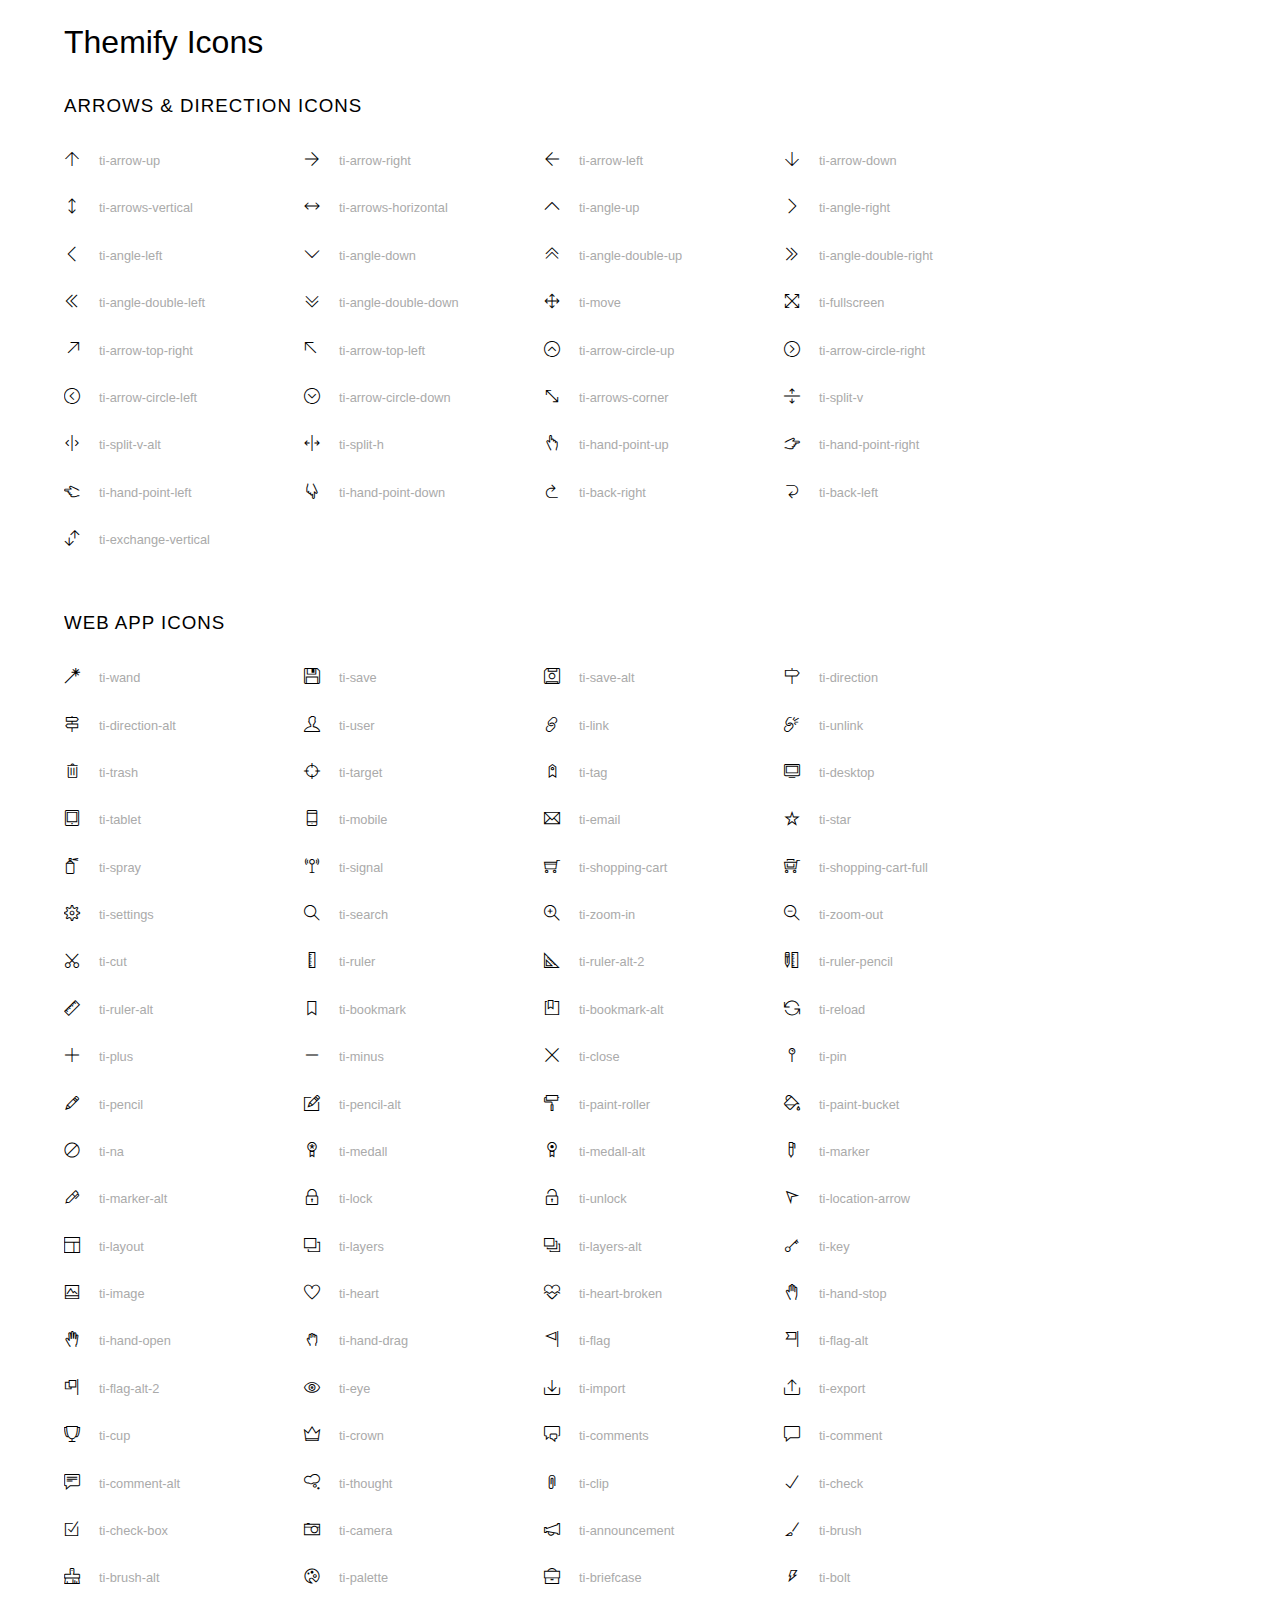
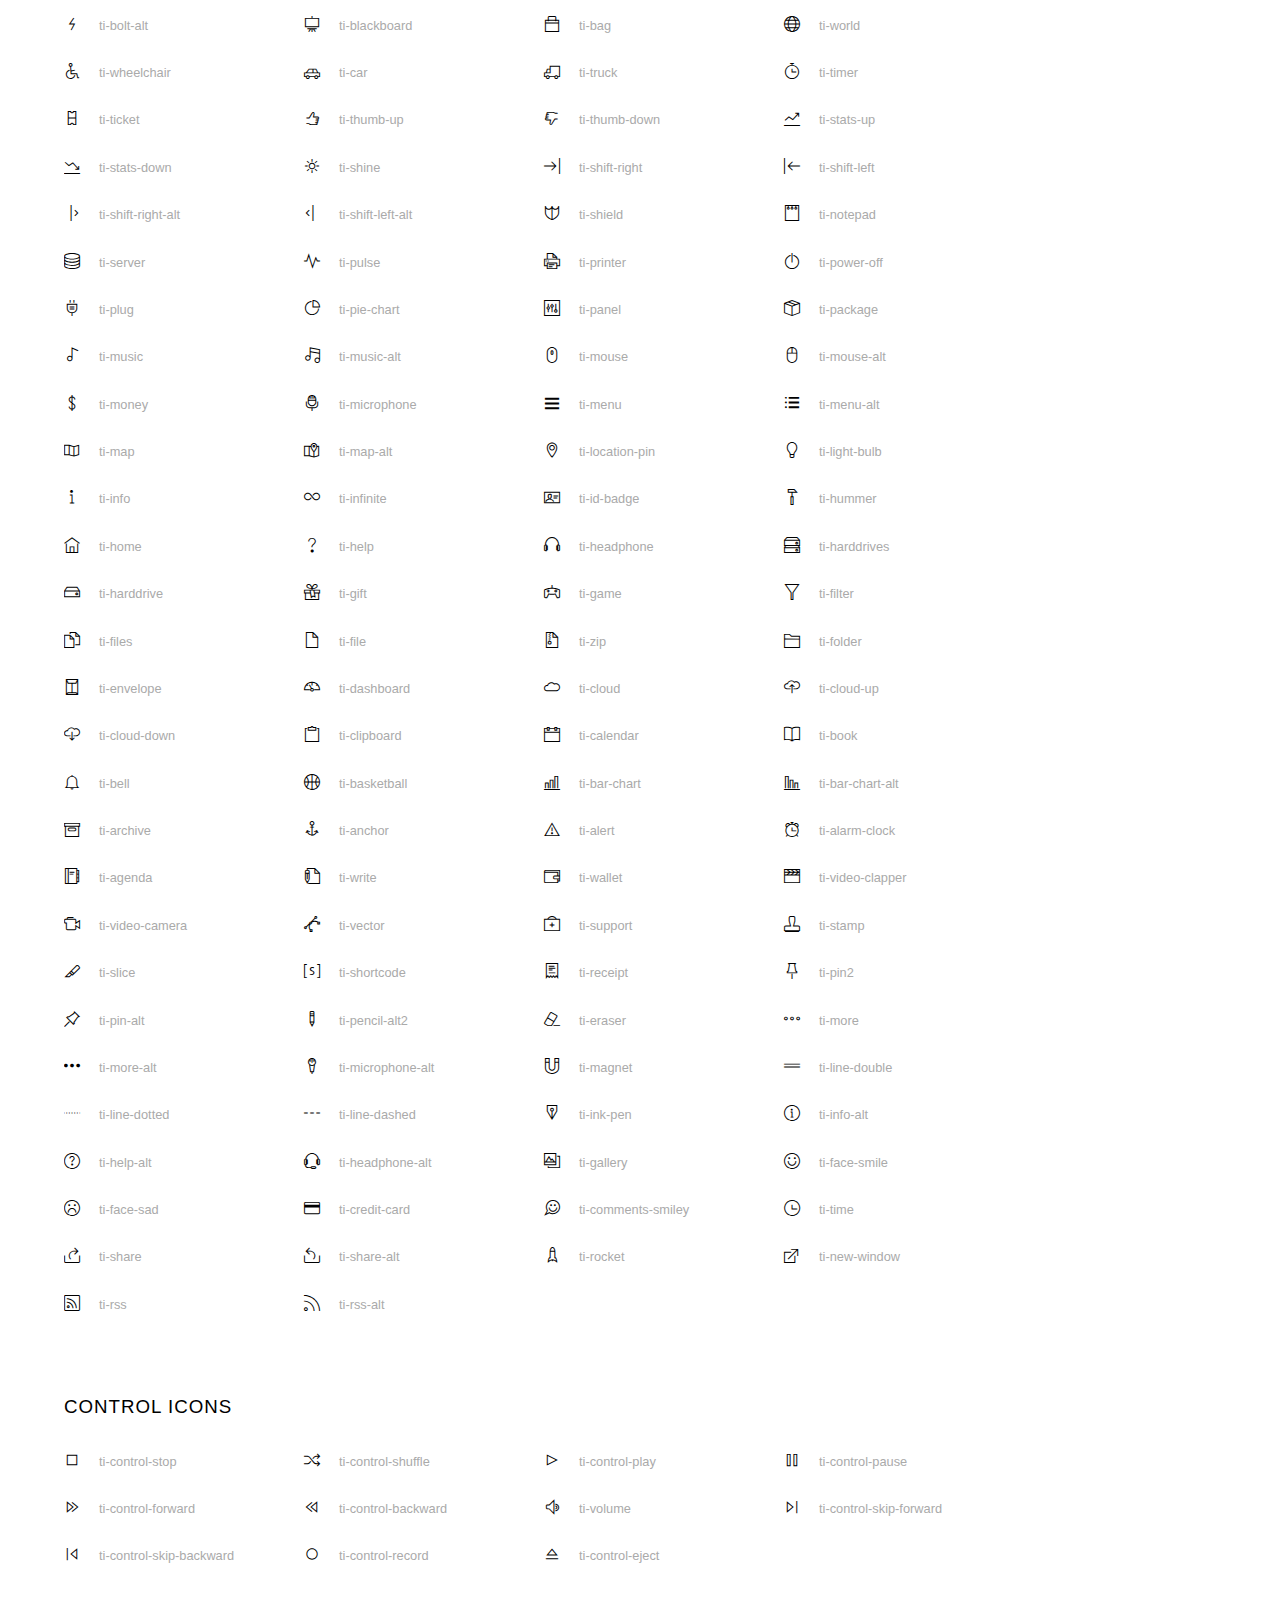
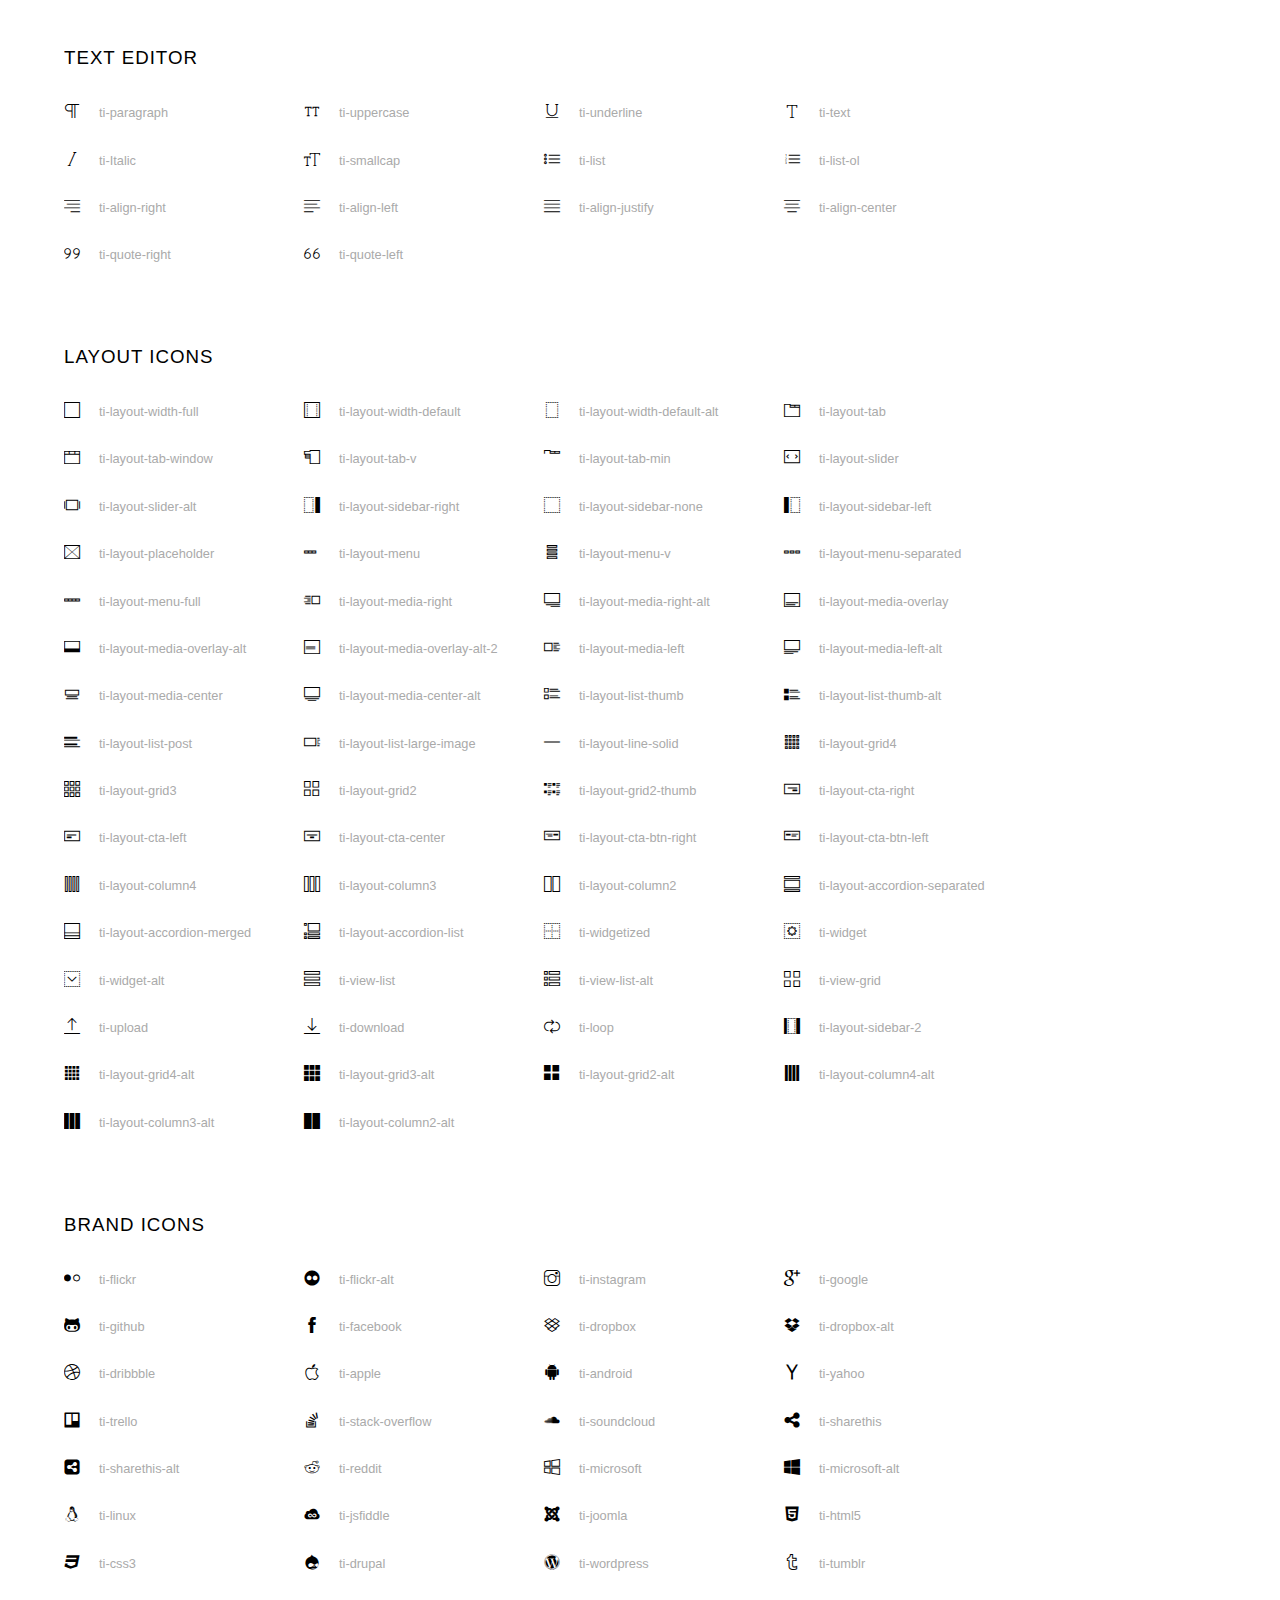
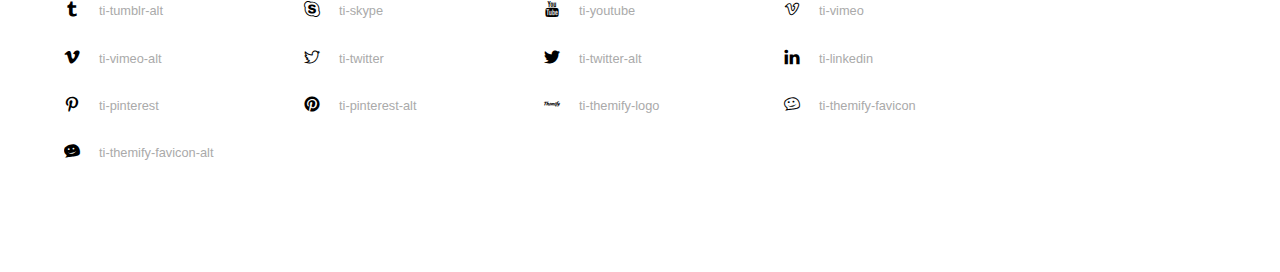
<file: font/themify-icons/index.html>
<!doctype html>
<html>
<head>
	<meta charset="utf-8">
	<title>Themify Icon Font</title>
	<meta name="viewport" content="width=device-width">
	<link rel="stylesheet" href="demo-files/demo.css">
	<link rel="stylesheet" href="themify-icons.css">
	<!--[if lt IE 8]><!-->
	<link rel="stylesheet" href="ie7/ie7.css">
	<!--<![endif]-->
</head>
<body>
	<h1>Themify Icons</h1>

	<div class="icon-section">

		<div class="icon-section">
			<h3>Arrows &amp; Direction Icons </h3>

			<div class="icon-container">
				<span class="ti-arrow-up"></span><span class="icon-name"> ti-arrow-up</span>
			</div>
			<div class="icon-container">
				<span class="ti-arrow-right"></span><span class="icon-name"> ti-arrow-right</span>
			</div>
			<div class="icon-container">
				<span class="ti-arrow-left"></span><span class="icon-name"> ti-arrow-left</span>
			</div>
			<div class="icon-container">
				<span class="ti-arrow-down"></span><span class="icon-name"> ti-arrow-down</span>
			</div>
			<div class="icon-container">
				<span class="ti-arrows-vertical"></span><span class="icon-name"> ti-arrows-vertical</span>
			</div>
			<div class="icon-container">
				<span class="ti-arrows-horizontal"></span><span class="icon-name"> ti-arrows-horizontal</span>
			</div>
			<div class="icon-container">
				<span class="ti-angle-up"></span><span class="icon-name"> ti-angle-up</span>
			</div>
			<div class="icon-container">
				<span class="ti-angle-right"></span><span class="icon-name"> ti-angle-right</span>
			</div>
			<div class="icon-container">
				<span class="ti-angle-left"></span><span class="icon-name"> ti-angle-left</span>
			</div>
			<div class="icon-container">
				<span class="ti-angle-down"></span><span class="icon-name"> ti-angle-down</span>
			</div>	
			<div class="icon-container">
				<span class="ti-angle-double-up"></span><span class="icon-name"> ti-angle-double-up</span>
			</div>
			<div class="icon-container">
				<span class="ti-angle-double-right"></span><span class="icon-name"> ti-angle-double-right</span>
			</div>
			<div class="icon-container">
				<span class="ti-angle-double-left"></span><span class="icon-name"> ti-angle-double-left</span>
			</div>
			<div class="icon-container">
				<span class="ti-angle-double-down"></span><span class="icon-name"> ti-angle-double-down</span>
			</div>					
			<div class="icon-container">
				<span class="ti-move"></span><span class="icon-name"> ti-move</span>
			</div>
			<div class="icon-container">
				<span class="ti-fullscreen"></span><span class="icon-name"> ti-fullscreen</span>
			</div>
			<div class="icon-container">
				<span class="ti-arrow-top-right"></span><span class="icon-name"> ti-arrow-top-right</span>
			</div>
			<div class="icon-container">
				<span class="ti-arrow-top-left"></span><span class="icon-name"> ti-arrow-top-left</span>
			</div>
			<div class="icon-container">
				<span class="ti-arrow-circle-up"></span><span class="icon-name"> ti-arrow-circle-up</span>
			</div>
			<div class="icon-container">
				<span class="ti-arrow-circle-right"></span><span class="icon-name"> ti-arrow-circle-right</span>
			</div>
			<div class="icon-container">
				<span class="ti-arrow-circle-left"></span><span class="icon-name"> ti-arrow-circle-left</span>
			</div>
			<div class="icon-container">
				<span class="ti-arrow-circle-down"></span><span class="icon-name"> ti-arrow-circle-down</span>
			</div>
			<div class="icon-container">
				<span class="ti-arrows-corner"></span><span class="icon-name"> ti-arrows-corner</span>
			</div>
			<div class="icon-container">
				<span class="ti-split-v"></span><span class="icon-name"> ti-split-v</span>
			</div>

			<div class="icon-container">
				<span class="ti-split-v-alt"></span><span class="icon-name"> ti-split-v-alt</span>
			</div>
			<div class="icon-container">
				<span class="ti-split-h"></span><span class="icon-name"> ti-split-h</span>
			</div>
			<div class="icon-container">
				<span class="ti-hand-point-up"></span><span class="icon-name"> ti-hand-point-up</span>
			</div>
			<div class="icon-container">
				<span class="ti-hand-point-right"></span><span class="icon-name"> ti-hand-point-right</span>
			</div>
			<div class="icon-container">
				<span class="ti-hand-point-left"></span><span class="icon-name"> ti-hand-point-left</span>
			</div>
			<div class="icon-container">
				<span class="ti-hand-point-down"></span><span class="icon-name"> ti-hand-point-down</span>
			</div>
			<div class="icon-container">
				<span class="ti-back-right"></span><span class="icon-name"> ti-back-right</span>
			</div>
			<div class="icon-container">
				<span class="ti-back-left"></span><span class="icon-name"> ti-back-left</span>
			</div>
			<div class="icon-container">
				<span class="ti-exchange-vertical"></span><span class="icon-name"> ti-exchange-vertical</span>
			</div>

		</div> <!-- Arrows Icons -->



		<h3>Web App Icons</h3>
		
		<div class="icon-section">

			<div class="icon-container">
				<span class="ti-wand"></span><span class="icon-name"> ti-wand</span>
			</div>
			<div class="icon-container">
				<span class="ti-save"></span><span class="icon-name"> ti-save</span>
			</div>
			<div class="icon-container">
				<span class="ti-save-alt"></span><span class="icon-name"> ti-save-alt</span>
			</div>

			<div class="icon-container">
				<span class="ti-direction"></span><span class="icon-name"> ti-direction</span>
			</div>
			<div class="icon-container">
				<span class="ti-direction-alt"></span><span class="icon-name"> ti-direction-alt</span>
			</div>
			<div class="icon-container">
				<span class="ti-user"></span><span class="icon-name"> ti-user</span>
			</div>
			<div class="icon-container">
				<span class="ti-link"></span><span class="icon-name"> ti-link</span>
			</div>
			<div class="icon-container">
				<span class="ti-unlink"></span><span class="icon-name"> ti-unlink</span>
			</div>
			<div class="icon-container">
				<span class="ti-trash"></span><span class="icon-name"> ti-trash</span>
			</div>
			<div class="icon-container">
				<span class="ti-target"></span><span class="icon-name"> ti-target</span>
			</div>
			<div class="icon-container">
				<span class="ti-tag"></span><span class="icon-name"> ti-tag</span>
			</div>
			<div class="icon-container">
				<span class="ti-desktop"></span><span class="icon-name"> ti-desktop</span>
			</div>
			<div class="icon-container">
				<span class="ti-tablet"></span><span class="icon-name"> ti-tablet</span>
			</div>
			<div class="icon-container">
				<span class="ti-mobile"></span><span class="icon-name"> ti-mobile</span>
			</div>
			<div class="icon-container">
				<span class="ti-email"></span><span class="icon-name"> ti-email</span>
			</div>	
			<div class="icon-container">
				<span class="ti-star"></span><span class="icon-name"> ti-star</span>
			</div>
			<div class="icon-container">
				<span class="ti-spray"></span><span class="icon-name"> ti-spray</span>
			</div>
			<div class="icon-container">
				<span class="ti-signal"></span><span class="icon-name"> ti-signal</span>
			</div>
			<div class="icon-container">
				<span class="ti-shopping-cart"></span><span class="icon-name"> ti-shopping-cart</span>
			</div>
			<div class="icon-container">
				<span class="ti-shopping-cart-full"></span><span class="icon-name"> ti-shopping-cart-full</span>
			</div>
			<div class="icon-container">
				<span class="ti-settings"></span><span class="icon-name"> ti-settings</span>
			</div>
			<div class="icon-container">
				<span class="ti-search"></span><span class="icon-name"> ti-search</span>
			</div>
			<div class="icon-container">
				<span class="ti-zoom-in"></span><span class="icon-name"> ti-zoom-in</span>
			</div>
			<div class="icon-container">
				<span class="ti-zoom-out"></span><span class="icon-name"> ti-zoom-out</span>
			</div>
			<div class="icon-container">
				<span class="ti-cut"></span><span class="icon-name"> ti-cut</span>
			</div>
			<div class="icon-container">
				<span class="ti-ruler"></span><span class="icon-name"> ti-ruler</span>
			</div>
			<div class="icon-container">
				<span class="ti-ruler-alt-2"></span><span class="icon-name"> ti-ruler-alt-2</span>
			</div>			
			<div class="icon-container">
				<span class="ti-ruler-pencil"></span><span class="icon-name"> ti-ruler-pencil</span>
			</div>
			<div class="icon-container">
				<span class="ti-ruler-alt"></span><span class="icon-name"> ti-ruler-alt</span>
			</div>
			<div class="icon-container">
				<span class="ti-bookmark"></span><span class="icon-name"> ti-bookmark</span>
			</div>
			<div class="icon-container">
				<span class="ti-bookmark-alt"></span><span class="icon-name"> ti-bookmark-alt</span>
			</div>
			<div class="icon-container">
				<span class="ti-reload"></span><span class="icon-name"> ti-reload</span>
			</div>
			<div class="icon-container">
				<span class="ti-plus"></span><span class="icon-name"> ti-plus</span>
			</div>
			<div class="icon-container">
				<span class="ti-minus"></span><span class="icon-name"> ti-minus</span>
			</div>
			<div class="icon-container">
				<span class="ti-close"></span><span class="icon-name"> ti-close</span>
			</div>			
			<div class="icon-container">
				<span class="ti-pin"></span><span class="icon-name"> ti-pin</span>
			</div>
			<div class="icon-container">
				<span class="ti-pencil"></span><span class="icon-name"> ti-pencil</span>
			</div>
					
		  	<div class="icon-container">
				<span class="ti-pencil-alt"></span><span class="icon-name"> ti-pencil-alt</span>
			</div>
			<div class="icon-container">
				<span class="ti-paint-roller"></span><span class="icon-name"> ti-paint-roller</span>
			</div>
			<div class="icon-container">
				<span class="ti-paint-bucket"></span><span class="icon-name"> ti-paint-bucket</span>
			</div>
			<div class="icon-container">
				<span class="ti-na"></span><span class="icon-name"> ti-na</span>
			</div>
			<div class="icon-container">
				<span class="ti-medall"></span><span class="icon-name"> ti-medall</span>
			</div>
			<div class="icon-container">
				<span class="ti-medall-alt"></span><span class="icon-name"> ti-medall-alt</span>
			</div>
			<div class="icon-container">
				<span class="ti-marker"></span><span class="icon-name"> ti-marker</span>
			</div>
			<div class="icon-container">
				<span class="ti-marker-alt"></span><span class="icon-name"> ti-marker-alt</span>
			</div>

			<div class="icon-container">
				<span class="ti-lock"></span><span class="icon-name"> ti-lock</span>
			</div>
			<div class="icon-container">
				<span class="ti-unlock"></span><span class="icon-name"> ti-unlock</span>
			</div>
			<div class="icon-container">
				<span class="ti-location-arrow"></span><span class="icon-name"> ti-location-arrow</span>
			</div>
			<div class="icon-container">
				<span class="ti-layout"></span><span class="icon-name"> ti-layout</span>
			</div>
			<div class="icon-container">
				<span class="ti-layers"></span><span class="icon-name"> ti-layers</span>
			</div>
			<div class="icon-container">
				<span class="ti-layers-alt"></span><span class="icon-name"> ti-layers-alt</span>
			</div>
			<div class="icon-container">
				<span class="ti-key"></span><span class="icon-name"> ti-key</span>
			</div>
			<div class="icon-container">
				<span class="ti-image"></span><span class="icon-name"> ti-image</span>
			</div>
			<div class="icon-container">
				<span class="ti-heart"></span><span class="icon-name"> ti-heart</span>
			</div>
			<div class="icon-container">
				<span class="ti-heart-broken"></span><span class="icon-name"> ti-heart-broken</span>
			</div>
			<div class="icon-container">
				<span class="ti-hand-stop"></span><span class="icon-name"> ti-hand-stop</span>
			</div>
			<div class="icon-container">
				<span class="ti-hand-open"></span><span class="icon-name"> ti-hand-open</span>
			</div>
			<div class="icon-container">
				<span class="ti-hand-drag"></span><span class="icon-name"> ti-hand-drag</span>
			</div>
			<div class="icon-container">
				<span class="ti-flag"></span><span class="icon-name"> ti-flag</span>
			</div>
			<div class="icon-container">
				<span class="ti-flag-alt"></span><span class="icon-name"> ti-flag-alt</span>
			</div>
			<div class="icon-container">
				<span class="ti-flag-alt-2"></span><span class="icon-name"> ti-flag-alt-2</span>
			</div>
			<div class="icon-container">
				<span class="ti-eye"></span><span class="icon-name"> ti-eye</span>
			</div>
			<div class="icon-container">
				<span class="ti-import"></span><span class="icon-name"> ti-import</span>
			</div>			
			<div class="icon-container">
				<span class="ti-export"></span><span class="icon-name"> ti-export</span>
			</div>
			<div class="icon-container">
				<span class="ti-cup"></span><span class="icon-name"> ti-cup</span>
			</div>
			<div class="icon-container">
				<span class="ti-crown"></span><span class="icon-name"> ti-crown</span>
			</div>
			<div class="icon-container">
				<span class="ti-comments"></span><span class="icon-name"> ti-comments</span>
			</div>
			<div class="icon-container">
				<span class="ti-comment"></span><span class="icon-name"> ti-comment</span>
			</div>
			<div class="icon-container">
				<span class="ti-comment-alt"></span><span class="icon-name"> ti-comment-alt</span>
			</div>
			<div class="icon-container">
				<span class="ti-thought"></span><span class="icon-name"> ti-thought</span>
			</div>			
			<div class="icon-container">
				<span class="ti-clip"></span><span class="icon-name"> ti-clip</span>
			</div>

			<div class="icon-container">
				<span class="ti-check"></span><span class="icon-name"> ti-check</span>
			</div>
			<div class="icon-container">
				<span class="ti-check-box"></span><span class="icon-name"> ti-check-box</span>
			</div>
			<div class="icon-container">
				<span class="ti-camera"></span><span class="icon-name"> ti-camera</span>
			</div>
			<div class="icon-container">
				<span class="ti-announcement"></span><span class="icon-name"> ti-announcement</span>
			</div>
			<div class="icon-container">
				<span class="ti-brush"></span><span class="icon-name"> ti-brush</span>
			</div>
			<div class="icon-container">
				<span class="ti-brush-alt"></span><span class="icon-name"> ti-brush-alt</span>
			</div>
			<div class="icon-container">
				<span class="ti-palette"></span><span class="icon-name"> ti-palette</span>
			</div>			
			<div class="icon-container">
				<span class="ti-briefcase"></span><span class="icon-name"> ti-briefcase</span>
			</div>
			<div class="icon-container">
				<span class="ti-bolt"></span><span class="icon-name"> ti-bolt</span>
			</div>
			<div class="icon-container">
				<span class="ti-bolt-alt"></span><span class="icon-name"> ti-bolt-alt</span>
			</div>
			<div class="icon-container">
				<span class="ti-blackboard"></span><span class="icon-name"> ti-blackboard</span>
			</div>
			<div class="icon-container">
				<span class="ti-bag"></span><span class="icon-name"> ti-bag</span>
			</div>
			<div class="icon-container">
				<span class="ti-world"></span><span class="icon-name"> ti-world</span>
			</div>
			<div class="icon-container">
				<span class="ti-wheelchair"></span><span class="icon-name"> ti-wheelchair</span>
			</div>
			<div class="icon-container">
				<span class="ti-car"></span><span class="icon-name"> ti-car</span>
			</div>
			<div class="icon-container">
				<span class="ti-truck"></span><span class="icon-name"> ti-truck</span>
			</div>
			<div class="icon-container">
				<span class="ti-timer"></span><span class="icon-name"> ti-timer</span>
			</div>
			<div class="icon-container">
				<span class="ti-ticket"></span><span class="icon-name"> ti-ticket</span>
			</div>
			<div class="icon-container">
				<span class="ti-thumb-up"></span><span class="icon-name"> ti-thumb-up</span>
			</div>
			<div class="icon-container">
				<span class="ti-thumb-down"></span><span class="icon-name"> ti-thumb-down</span>
			</div>

			<div class="icon-container">
				<span class="ti-stats-up"></span><span class="icon-name"> ti-stats-up</span>
			</div>
			<div class="icon-container">
				<span class="ti-stats-down"></span><span class="icon-name"> ti-stats-down</span>
			</div>
			<div class="icon-container">
				<span class="ti-shine"></span><span class="icon-name"> ti-shine</span>
			</div>
			<div class="icon-container">
				<span class="ti-shift-right"></span><span class="icon-name"> ti-shift-right</span>
			</div>
			<div class="icon-container">
				<span class="ti-shift-left"></span><span class="icon-name"> ti-shift-left</span>
			</div>

			<div class="icon-container">
				<span class="ti-shift-right-alt"></span><span class="icon-name"> ti-shift-right-alt</span>
			</div>
			<div class="icon-container">
				<span class="ti-shift-left-alt"></span><span class="icon-name"> ti-shift-left-alt</span>
			</div>
			<div class="icon-container">
				<span class="ti-shield"></span><span class="icon-name"> ti-shield</span>
			</div>
			<div class="icon-container">
				<span class="ti-notepad"></span><span class="icon-name"> ti-notepad</span>
			</div>
			<div class="icon-container">
				<span class="ti-server"></span><span class="icon-name"> ti-server</span>
			</div>

			<div class="icon-container">
				<span class="ti-pulse"></span><span class="icon-name"> ti-pulse</span>
			</div>
			<div class="icon-container">
				<span class="ti-printer"></span><span class="icon-name"> ti-printer</span>
			</div>
			<div class="icon-container">
				<span class="ti-power-off"></span><span class="icon-name"> ti-power-off</span>
			</div>
			<div class="icon-container">
				<span class="ti-plug"></span><span class="icon-name"> ti-plug</span>
			</div>
			<div class="icon-container">
				<span class="ti-pie-chart"></span><span class="icon-name"> ti-pie-chart</span>
			</div>

			<div class="icon-container">
				<span class="ti-panel"></span><span class="icon-name"> ti-panel</span>
			</div>
			<div class="icon-container">
				<span class="ti-package"></span><span class="icon-name"> ti-package</span>
			</div>
			<div class="icon-container">
				<span class="ti-music"></span><span class="icon-name"> ti-music</span>
			</div>
			<div class="icon-container">
				<span class="ti-music-alt"></span><span class="icon-name"> ti-music-alt</span>
			</div>
			<div class="icon-container">
				<span class="ti-mouse"></span><span class="icon-name"> ti-mouse</span>
			</div>
			<div class="icon-container">
				<span class="ti-mouse-alt"></span><span class="icon-name"> ti-mouse-alt</span>
			</div>
			<div class="icon-container">
				<span class="ti-money"></span><span class="icon-name"> ti-money</span>
			</div>
			<div class="icon-container">
				<span class="ti-microphone"></span><span class="icon-name"> ti-microphone</span>
			</div>
			<div class="icon-container">
				<span class="ti-menu"></span><span class="icon-name"> ti-menu</span>
			</div>
			<div class="icon-container">
				<span class="ti-menu-alt"></span><span class="icon-name"> ti-menu-alt</span>
			</div>
			<div class="icon-container">
				<span class="ti-map"></span><span class="icon-name"> ti-map</span>
			</div>
			<div class="icon-container">
				<span class="ti-map-alt"></span><span class="icon-name"> ti-map-alt</span>
			</div>

			<div class="icon-container">
				<span class="ti-location-pin"></span><span class="icon-name"> ti-location-pin</span>
			</div>

			<div class="icon-container">
				<span class="ti-light-bulb"></span><span class="icon-name"> ti-light-bulb</span>
			</div>
			<div class="icon-container">
				<span class="ti-info"></span><span class="icon-name"> ti-info</span>
			</div>
			<div class="icon-container">
				<span class="ti-infinite"></span><span class="icon-name"> ti-infinite</span>
			</div>
			<div class="icon-container">
				<span class="ti-id-badge"></span><span class="icon-name"> ti-id-badge</span>
			</div>
			<div class="icon-container">
				<span class="ti-hummer"></span><span class="icon-name"> ti-hummer</span>
			</div>
			<div class="icon-container">
				<span class="ti-home"></span><span class="icon-name"> ti-home</span>
			</div>
			<div class="icon-container">
				<span class="ti-help"></span><span class="icon-name"> ti-help</span>
			</div>
			<div class="icon-container">
				<span class="ti-headphone"></span><span class="icon-name"> ti-headphone</span>
			</div>
			<div class="icon-container">
				<span class="ti-harddrives"></span><span class="icon-name"> ti-harddrives</span>
			</div>
			<div class="icon-container">
				<span class="ti-harddrive"></span><span class="icon-name"> ti-harddrive</span>
			</div>
			<div class="icon-container">
				<span class="ti-gift"></span><span class="icon-name"> ti-gift</span>
			</div>
			<div class="icon-container">
				<span class="ti-game"></span><span class="icon-name"> ti-game</span>
			</div>
			<div class="icon-container">
				<span class="ti-filter"></span><span class="icon-name"> ti-filter</span>
			</div>
			<div class="icon-container">
				<span class="ti-files"></span><span class="icon-name"> ti-files</span>
			</div>
			<div class="icon-container">
				<span class="ti-file"></span><span class="icon-name"> ti-file</span>
			</div>
			<div class="icon-container">
				<span class="ti-zip"></span><span class="icon-name"> ti-zip</span>
			</div>
			<div class="icon-container">
				<span class="ti-folder"></span><span class="icon-name"> ti-folder</span>
			</div>			
			<div class="icon-container">
				<span class="ti-envelope"></span><span class="icon-name"> ti-envelope</span>
			</div>


			<div class="icon-container">
				<span class="ti-dashboard"></span><span class="icon-name"> ti-dashboard</span>
			</div>
			<div class="icon-container">
				<span class="ti-cloud"></span><span class="icon-name"> ti-cloud</span>
			</div>
			<div class="icon-container">
				<span class="ti-cloud-up"></span><span class="icon-name"> ti-cloud-up</span>
			</div>
			<div class="icon-container">
				<span class="ti-cloud-down"></span><span class="icon-name"> ti-cloud-down</span>
			</div>
			<div class="icon-container">
				<span class="ti-clipboard"></span><span class="icon-name"> ti-clipboard</span>
			</div>
			<div class="icon-container">
				<span class="ti-calendar"></span><span class="icon-name"> ti-calendar</span>
			</div>
			<div class="icon-container">
				<span class="ti-book"></span><span class="icon-name"> ti-book</span>
			</div>
			<div class="icon-container">
				<span class="ti-bell"></span><span class="icon-name"> ti-bell</span>
			</div>
			<div class="icon-container">
				<span class="ti-basketball"></span><span class="icon-name"> ti-basketball</span>
			</div>
			<div class="icon-container">
				<span class="ti-bar-chart"></span><span class="icon-name"> ti-bar-chart</span>
			</div>
			<div class="icon-container">
				<span class="ti-bar-chart-alt"></span><span class="icon-name"> ti-bar-chart-alt</span>
			</div>


			<div class="icon-container">
				<span class="ti-archive"></span><span class="icon-name"> ti-archive</span>
			</div>
			<div class="icon-container">
				<span class="ti-anchor"></span><span class="icon-name"> ti-anchor</span>
			</div>

			<div class="icon-container">
				<span class="ti-alert"></span><span class="icon-name"> ti-alert</span>
			</div>
			<div class="icon-container">
				<span class="ti-alarm-clock"></span><span class="icon-name"> ti-alarm-clock</span>
			</div>
			<div class="icon-container">
				<span class="ti-agenda"></span><span class="icon-name"> ti-agenda</span>
			</div>
			<div class="icon-container">
				<span class="ti-write"></span><span class="icon-name"> ti-write</span>
			</div>

			<div class="icon-container">
				<span class="ti-wallet"></span><span class="icon-name"> ti-wallet</span>
			</div>
			<div class="icon-container">
				<span class="ti-video-clapper"></span><span class="icon-name"> ti-video-clapper</span>
			</div>
			<div class="icon-container">
				<span class="ti-video-camera"></span><span class="icon-name"> ti-video-camera</span>
			</div>
			<div class="icon-container">
				<span class="ti-vector"></span><span class="icon-name"> ti-vector</span>
			</div>

			<div class="icon-container">
				<span class="ti-support"></span><span class="icon-name"> ti-support</span>
			</div>
			<div class="icon-container">
				<span class="ti-stamp"></span><span class="icon-name"> ti-stamp</span>
			</div>
			<div class="icon-container">
				<span class="ti-slice"></span><span class="icon-name"> ti-slice</span>
			</div>
			<div class="icon-container">
				<span class="ti-shortcode"></span><span class="icon-name"> ti-shortcode</span>
			</div>
			<div class="icon-container">
				<span class="ti-receipt"></span><span class="icon-name"> ti-receipt</span>
			</div>
			<div class="icon-container">
				<span class="ti-pin2"></span><span class="icon-name"> ti-pin2</span>
			</div>
			<div class="icon-container">
				<span class="ti-pin-alt"></span><span class="icon-name"> ti-pin-alt</span>
			</div>
			<div class="icon-container">
				<span class="ti-pencil-alt2"></span><span class="icon-name"> ti-pencil-alt2</span>
			</div>
			<div class="icon-container">
				<span class="ti-eraser"></span><span class="icon-name"> ti-eraser</span>
			</div>			
			<div class="icon-container">
				<span class="ti-more"></span><span class="icon-name"> ti-more</span>
			</div>
			<div class="icon-container">
				<span class="ti-more-alt"></span><span class="icon-name"> ti-more-alt</span>
			</div>
			<div class="icon-container">
				<span class="ti-microphone-alt"></span><span class="icon-name"> ti-microphone-alt</span>
			</div>
			<div class="icon-container">
				<span class="ti-magnet"></span><span class="icon-name"> ti-magnet</span>
			</div>
			<div class="icon-container">
				<span class="ti-line-double"></span><span class="icon-name"> ti-line-double</span>
			</div>
			<div class="icon-container">
				<span class="ti-line-dotted"></span><span class="icon-name"> ti-line-dotted</span>
			</div>
			<div class="icon-container">
				<span class="ti-line-dashed"></span><span class="icon-name"> ti-line-dashed</span>
			</div>

			<div class="icon-container">
				<span class="ti-ink-pen"></span><span class="icon-name"> ti-ink-pen</span>
			</div>
			<div class="icon-container">
				<span class="ti-info-alt"></span><span class="icon-name"> ti-info-alt</span>
			</div>
			<div class="icon-container">
				<span class="ti-help-alt"></span><span class="icon-name"> ti-help-alt</span>
			</div>
			<div class="icon-container">
				<span class="ti-headphone-alt"></span><span class="icon-name"> ti-headphone-alt</span>
			</div>

			<div class="icon-container">
				<span class="ti-gallery"></span><span class="icon-name"> ti-gallery</span>
			</div>
			<div class="icon-container">
				<span class="ti-face-smile"></span><span class="icon-name"> ti-face-smile</span>
			</div>
			<div class="icon-container">
				<span class="ti-face-sad"></span><span class="icon-name"> ti-face-sad</span>
			</div>
			<div class="icon-container">
				<span class="ti-credit-card"></span><span class="icon-name"> ti-credit-card</span>
			</div>
			<div class="icon-container">
				<span class="ti-comments-smiley"></span><span class="icon-name"> ti-comments-smiley</span>
			</div>
			<div class="icon-container">
				<span class="ti-time"></span><span class="icon-name"> ti-time</span>
			</div>
			<div class="icon-container">
				<span class="ti-share"></span><span class="icon-name"> ti-share</span>
			</div>
			<div class="icon-container">
				<span class="ti-share-alt"></span><span class="icon-name"> ti-share-alt</span>
			</div>
			<div class="icon-container">
				<span class="ti-rocket"></span><span class="icon-name"> ti-rocket</span>
			</div>

			<div class="icon-container">
				<span class="ti-new-window"></span><span class="icon-name"> ti-new-window</span>
			</div>

			<div class="icon-container">
				<span class="ti-rss"></span><span class="icon-name"> ti-rss</span>
			</div>

			<div class="icon-container">
				<span class="ti-rss-alt"></span><span class="icon-name"> ti-rss-alt</span>
			</div>
			
		</div><!-- Web App Icons -->


		<div class="icon-section">
			<h3>Control Icons</h3>
			<div class="icon-container">
				<span class="ti-control-stop"></span><span class="icon-name"> ti-control-stop</span>
			</div>
			<div class="icon-container">
				<span class="ti-control-shuffle"></span><span class="icon-name"> ti-control-shuffle</span>
			</div>
			<div class="icon-container">
				<span class="ti-control-play"></span><span class="icon-name"> ti-control-play</span>
			</div>
			<div class="icon-container">
				<span class="ti-control-pause"></span><span class="icon-name"> ti-control-pause</span>
			</div>
			<div class="icon-container">
				<span class="ti-control-forward"></span><span class="icon-name"> ti-control-forward</span>
			</div>
			<div class="icon-container">
				<span class="ti-control-backward"></span><span class="icon-name"> ti-control-backward</span>
			</div>	
			<div class="icon-container">
				<span class="ti-volume"></span><span class="icon-name"> ti-volume</span>
			</div>
			<div class="icon-container">
				<span class="ti-control-skip-forward"></span><span class="icon-name"> ti-control-skip-forward</span>
			</div>
			<div class="icon-container">
				<span class="ti-control-skip-backward"></span><span class="icon-name"> ti-control-skip-backward</span>
			</div>
			<div class="icon-container">
				<span class="ti-control-record"></span><span class="icon-name"> ti-control-record</span>
			</div>
			<div class="icon-container">
				<span class="ti-control-eject"></span><span class="icon-name"> ti-control-eject</span>
			</div>			
		</div> <!-- Control Icons -->


		<div class="icon-section">
			<h3>Text Editor</h3>

			<div class="icon-container">
				<span class="ti-paragraph"></span><span class="icon-name"> ti-paragraph</span>
			</div>
			<div class="icon-container">
				<span class="ti-uppercase"></span><span class="icon-name"> ti-uppercase</span>
			</div>

			<div class="icon-container">
				<span class="ti-underline"></span><span class="icon-name"> ti-underline</span>
			</div>
			<div class="icon-container">
				<span class="ti-text"></span><span class="icon-name"> ti-text</span>
			</div>
			<div class="icon-container">
				<span class="ti-Italic"></span><span class="icon-name"> ti-Italic</span>
			</div>
			<div class="icon-container">
				<span class="ti-smallcap"></span><span class="icon-name"> ti-smallcap</span>
			</div>
			<div class="icon-container">
				<span class="ti-list"></span><span class="icon-name"> ti-list</span>
			</div>
			<div class="icon-container">
				<span class="ti-list-ol"></span><span class="icon-name"> ti-list-ol</span>
			</div>
			<div class="icon-container">
				<span class="ti-align-right"></span><span class="icon-name"> ti-align-right</span>
			</div>
			<div class="icon-container">
				<span class="ti-align-left"></span><span class="icon-name"> ti-align-left</span>
			</div>
			<div class="icon-container">
				<span class="ti-align-justify"></span><span class="icon-name"> ti-align-justify</span>
			</div>
			<div class="icon-container">
				<span class="ti-align-center"></span><span class="icon-name"> ti-align-center</span>
			</div>
			<div class="icon-container">
				<span class="ti-quote-right"></span><span class="icon-name"> ti-quote-right</span>
			</div>
			<div class="icon-container">
				<span class="ti-quote-left"></span><span class="icon-name"> ti-quote-left</span>
			</div>

		</div> <!-- Text Editor -->



		<div class="icon-section">
			<h3>Layout Icons</h3>
			<div class="icon-container">
				<span class="ti-layout-width-full"></span><span class="icon-name"> ti-layout-width-full</span>
			</div>
			<div class="icon-container">
				<span class="ti-layout-width-default"></span><span class="icon-name"> ti-layout-width-default</span>
			</div>
			<div class="icon-container">
				<span class="ti-layout-width-default-alt"></span><span class="icon-name"> ti-layout-width-default-alt</span>
			</div>
			<div class="icon-container">
				<span class="ti-layout-tab"></span><span class="icon-name"> ti-layout-tab</span>
			</div>
			<div class="icon-container">
				<span class="ti-layout-tab-window"></span><span class="icon-name"> ti-layout-tab-window</span>
			</div>
			<div class="icon-container">
				<span class="ti-layout-tab-v"></span><span class="icon-name"> ti-layout-tab-v</span>
			</div>
			<div class="icon-container">
				<span class="ti-layout-tab-min"></span><span class="icon-name"> ti-layout-tab-min</span>
			</div>
			<div class="icon-container">
				<span class="ti-layout-slider"></span><span class="icon-name"> ti-layout-slider</span>
			</div>
			<div class="icon-container">
				<span class="ti-layout-slider-alt"></span><span class="icon-name"> ti-layout-slider-alt</span>
			</div>
			<div class="icon-container">
				<span class="ti-layout-sidebar-right"></span><span class="icon-name"> ti-layout-sidebar-right</span>
			</div>
			<div class="icon-container">
				<span class="ti-layout-sidebar-none"></span><span class="icon-name"> ti-layout-sidebar-none</span>
			</div>
			<div class="icon-container">
				<span class="ti-layout-sidebar-left"></span><span class="icon-name"> ti-layout-sidebar-left</span>
			</div>
			<div class="icon-container">
				<span class="ti-layout-placeholder"></span><span class="icon-name"> ti-layout-placeholder</span>
			</div>
			<div class="icon-container">
				<span class="ti-layout-menu"></span><span class="icon-name"> ti-layout-menu</span>
			</div>
			<div class="icon-container">
				<span class="ti-layout-menu-v"></span><span class="icon-name"> ti-layout-menu-v</span>
			</div>
			<div class="icon-container">
				<span class="ti-layout-menu-separated"></span><span class="icon-name"> ti-layout-menu-separated</span>
			</div>
			<div class="icon-container">
				<span class="ti-layout-menu-full"></span><span class="icon-name"> ti-layout-menu-full</span>
			</div>
			<div class="icon-container">
				<span class="ti-layout-media-right"></span><span class="icon-name"> ti-layout-media-right</span>
			</div>
			<div class="icon-container">
				<span class="ti-layout-media-right-alt"></span><span class="icon-name"> ti-layout-media-right-alt</span>
			</div>
			<div class="icon-container">
				<span class="ti-layout-media-overlay"></span><span class="icon-name"> ti-layout-media-overlay</span>
			</div>
			<div class="icon-container">
				<span class="ti-layout-media-overlay-alt"></span><span class="icon-name"> ti-layout-media-overlay-alt</span>
			</div>
			<div class="icon-container">
				<span class="ti-layout-media-overlay-alt-2"></span><span class="icon-name"> ti-layout-media-overlay-alt-2</span>
			</div>
			<div class="icon-container">
				<span class="ti-layout-media-left"></span><span class="icon-name"> ti-layout-media-left</span>
			</div>
			<div class="icon-container">
				<span class="ti-layout-media-left-alt"></span><span class="icon-name"> ti-layout-media-left-alt</span>
			</div>
			<div class="icon-container">
				<span class="ti-layout-media-center"></span><span class="icon-name"> ti-layout-media-center</span>
			</div>
			<div class="icon-container">
				<span class="ti-layout-media-center-alt"></span><span class="icon-name"> ti-layout-media-center-alt</span>
			</div>
			<div class="icon-container">
				<span class="ti-layout-list-thumb"></span><span class="icon-name"> ti-layout-list-thumb</span>
			</div>
			<div class="icon-container">
				<span class="ti-layout-list-thumb-alt"></span><span class="icon-name"> ti-layout-list-thumb-alt</span>
			</div>
			<div class="icon-container">
				<span class="ti-layout-list-post"></span><span class="icon-name"> ti-layout-list-post</span>
			</div>
			<div class="icon-container">
				<span class="ti-layout-list-large-image"></span><span class="icon-name"> ti-layout-list-large-image</span>
			</div>
			<div class="icon-container">
				<span class="ti-layout-line-solid"></span><span class="icon-name"> ti-layout-line-solid</span>
			</div>
			<div class="icon-container">
				<span class="ti-layout-grid4"></span><span class="icon-name"> ti-layout-grid4</span>
			</div>
			<div class="icon-container">
				<span class="ti-layout-grid3"></span><span class="icon-name"> ti-layout-grid3</span>
			</div>
			<div class="icon-container">
				<span class="ti-layout-grid2"></span><span class="icon-name"> ti-layout-grid2</span>
			</div>
			<div class="icon-container">
				<span class="ti-layout-grid2-thumb"></span><span class="icon-name"> ti-layout-grid2-thumb</span>
			</div>
			<div class="icon-container">
				<span class="ti-layout-cta-right"></span><span class="icon-name"> ti-layout-cta-right</span>
			</div>
			<div class="icon-container">
				<span class="ti-layout-cta-left"></span><span class="icon-name"> ti-layout-cta-left</span>
			</div>
			<div class="icon-container">
				<span class="ti-layout-cta-center"></span><span class="icon-name"> ti-layout-cta-center</span>
			</div>
			<div class="icon-container">
				<span class="ti-layout-cta-btn-right"></span><span class="icon-name"> ti-layout-cta-btn-right</span>
			</div>
			<div class="icon-container">
				<span class="ti-layout-cta-btn-left"></span><span class="icon-name"> ti-layout-cta-btn-left</span>
			</div>
			<div class="icon-container">
				<span class="ti-layout-column4"></span><span class="icon-name"> ti-layout-column4</span>
			</div>
			<div class="icon-container">
				<span class="ti-layout-column3"></span><span class="icon-name"> ti-layout-column3</span>
			</div>
			<div class="icon-container">
				<span class="ti-layout-column2"></span><span class="icon-name"> ti-layout-column2</span>
			</div>
			<div class="icon-container">
				<span class="ti-layout-accordion-separated"></span><span class="icon-name"> ti-layout-accordion-separated</span>
			</div>
			<div class="icon-container">
				<span class="ti-layout-accordion-merged"></span><span class="icon-name"> ti-layout-accordion-merged</span>
			</div>
			<div class="icon-container">
				<span class="ti-layout-accordion-list"></span><span class="icon-name"> ti-layout-accordion-list</span>
			</div>
			<div class="icon-container">
				<span class="ti-widgetized"></span><span class="icon-name"> ti-widgetized</span>
			</div>
			<div class="icon-container">
				<span class="ti-widget"></span><span class="icon-name"> ti-widget</span>
			</div>
			<div class="icon-container">
				<span class="ti-widget-alt"></span><span class="icon-name"> ti-widget-alt</span>
			</div>
			<div class="icon-container">
				<span class="ti-view-list"></span><span class="icon-name"> ti-view-list</span>
			</div>
			<div class="icon-container">
				<span class="ti-view-list-alt"></span><span class="icon-name"> ti-view-list-alt</span>
			</div>
			<div class="icon-container">
				<span class="ti-view-grid"></span><span class="icon-name"> ti-view-grid</span>
			</div>
			<div class="icon-container">
				<span class="ti-upload"></span><span class="icon-name"> ti-upload</span>
			</div>
			<div class="icon-container">
				<span class="ti-download"></span><span class="icon-name"> ti-download</span>
			</div>	
			<div class="icon-container">
				<span class="ti-loop"></span><span class="icon-name"> ti-loop</span>
			</div>
			<div class="icon-container">
				<span class="ti-layout-sidebar-2"></span><span class="icon-name"> ti-layout-sidebar-2</span>
			</div>
			<div class="icon-container">
				<span class="ti-layout-grid4-alt"></span><span class="icon-name"> ti-layout-grid4-alt</span>
			</div>
			<div class="icon-container">
				<span class="ti-layout-grid3-alt"></span><span class="icon-name"> ti-layout-grid3-alt</span>
			</div>
			<div class="icon-container">
				<span class="ti-layout-grid2-alt"></span><span class="icon-name"> ti-layout-grid2-alt</span>
			</div>
			<div class="icon-container">
				<span class="ti-layout-column4-alt"></span><span class="icon-name"> ti-layout-column4-alt</span>
			</div>
			<div class="icon-container">
				<span class="ti-layout-column3-alt"></span><span class="icon-name"> ti-layout-column3-alt</span>
			</div>
			<div class="icon-container">
				<span class="ti-layout-column2-alt"></span><span class="icon-name"> ti-layout-column2-alt</span>
			</div>		


		</div> <!-- Layout Icons -->


		<div class="icon-section">
			<h3>Brand Icons</h3>

			<div class="icon-container">
				<span class="ti-flickr"></span><span class="icon-name"> ti-flickr</span>
			</div>
			<div class="icon-container">
				<span class="ti-flickr-alt"></span><span class="icon-name"> ti-flickr-alt</span>
			</div>			
			<div class="icon-container">
				<span class="ti-instagram"></span><span class="icon-name"> ti-instagram</span>
			</div>
			<div class="icon-container">
				<span class="ti-google"></span><span class="icon-name"> ti-google</span>
			</div>
			<div class="icon-container">
				<span class="ti-github"></span><span class="icon-name"> ti-github</span>
			</div>

			<div class="icon-container">
				<span class="ti-facebook"></span><span class="icon-name"> ti-facebook</span>
			</div>
			<div class="icon-container">
				<span class="ti-dropbox"></span><span class="icon-name"> ti-dropbox</span>
			</div>
			<div class="icon-container">
				<span class="ti-dropbox-alt"></span><span class="icon-name"> ti-dropbox-alt</span>
			</div>
			<div class="icon-container">
				<span class="ti-dribbble"></span><span class="icon-name"> ti-dribbble</span>
			</div>
			<div class="icon-container">
				<span class="ti-apple"></span><span class="icon-name"> ti-apple</span>
			</div>
			<div class="icon-container">
				<span class="ti-android"></span><span class="icon-name"> ti-android</span>
			</div>
			<div class="icon-container">
				<span class="ti-yahoo"></span><span class="icon-name"> ti-yahoo</span>
			</div>
			<div class="icon-container">
				<span class="ti-trello"></span><span class="icon-name"> ti-trello</span>
			</div>
			<div class="icon-container">
				<span class="ti-stack-overflow"></span><span class="icon-name"> ti-stack-overflow</span>
			</div>
			<div class="icon-container">
				<span class="ti-soundcloud"></span><span class="icon-name"> ti-soundcloud</span>
			</div>
			<div class="icon-container">
				<span class="ti-sharethis"></span><span class="icon-name"> ti-sharethis</span>
			</div>
			<div class="icon-container">
				<span class="ti-sharethis-alt"></span><span class="icon-name"> ti-sharethis-alt</span>
			</div>
			<div class="icon-container">
				<span class="ti-reddit"></span><span class="icon-name"> ti-reddit</span>
			</div>

			<div class="icon-container">
				<span class="ti-microsoft"></span><span class="icon-name"> ti-microsoft</span>
			</div>
			<div class="icon-container">
				<span class="ti-microsoft-alt"></span><span class="icon-name"> ti-microsoft-alt</span>
			</div>
			<div class="icon-container">
				<span class="ti-linux"></span><span class="icon-name"> ti-linux</span>
			</div>
			<div class="icon-container">
				<span class="ti-jsfiddle"></span><span class="icon-name"> ti-jsfiddle</span>
			</div>
			<div class="icon-container">
				<span class="ti-joomla"></span><span class="icon-name"> ti-joomla</span>
			</div>
			<div class="icon-container">
				<span class="ti-html5"></span><span class="icon-name"> ti-html5</span>
			</div>
			<div class="icon-container">
				<span class="ti-css3"></span><span class="icon-name"> ti-css3</span>
			</div>	
			<div class="icon-container">
				<span class="ti-drupal"></span><span class="icon-name"> ti-drupal</span>
			</div>
			<div class="icon-container">
				<span class="ti-wordpress"></span><span class="icon-name"> ti-wordpress</span>
			</div>		
			<div class="icon-container">
				<span class="ti-tumblr"></span><span class="icon-name"> ti-tumblr</span>
			</div>
			<div class="icon-container">
				<span class="ti-tumblr-alt"></span><span class="icon-name"> ti-tumblr-alt</span>
			</div>
			<div class="icon-container">
				<span class="ti-skype"></span><span class="icon-name"> ti-skype</span>
			</div>
			<div class="icon-container">
				<span class="ti-youtube"></span><span class="icon-name"> ti-youtube</span>
			</div>
			<div class="icon-container">
				<span class="ti-vimeo"></span><span class="icon-name"> ti-vimeo</span>
			</div>
			<div class="icon-container">
				<span class="ti-vimeo-alt"></span><span class="icon-name"> ti-vimeo-alt</span>
			</div>			
			<div class="icon-container">
				<span class="ti-twitter"></span><span class="icon-name"> ti-twitter</span>
			</div>
			<div class="icon-container">
				<span class="ti-twitter-alt"></span><span class="icon-name"> ti-twitter-alt</span>
			</div>
			<div class="icon-container">
				<span class="ti-linkedin"></span><span class="icon-name"> ti-linkedin</span>
			</div>
			<div class="icon-container">
				<span class="ti-pinterest"></span><span class="icon-name"> ti-pinterest</span>
			</div>

			<div class="icon-container">
				<span class="ti-pinterest-alt"></span><span class="icon-name"> ti-pinterest-alt</span>
			</div>
			<div class="icon-container">
				<span class="ti-themify-logo"></span><span class="icon-name"> ti-themify-logo</span>
			</div>
			<div class="icon-container">
				<span class="ti-themify-favicon"></span><span class="icon-name"> ti-themify-favicon</span>
			</div>
			<div class="icon-container">
				<span class="ti-themify-favicon-alt"></span><span class="icon-name"> ti-themify-favicon-alt</span>
			</div>

		</div> <!-- brand Icons -->

	</div>

</body>
</html>
</file>
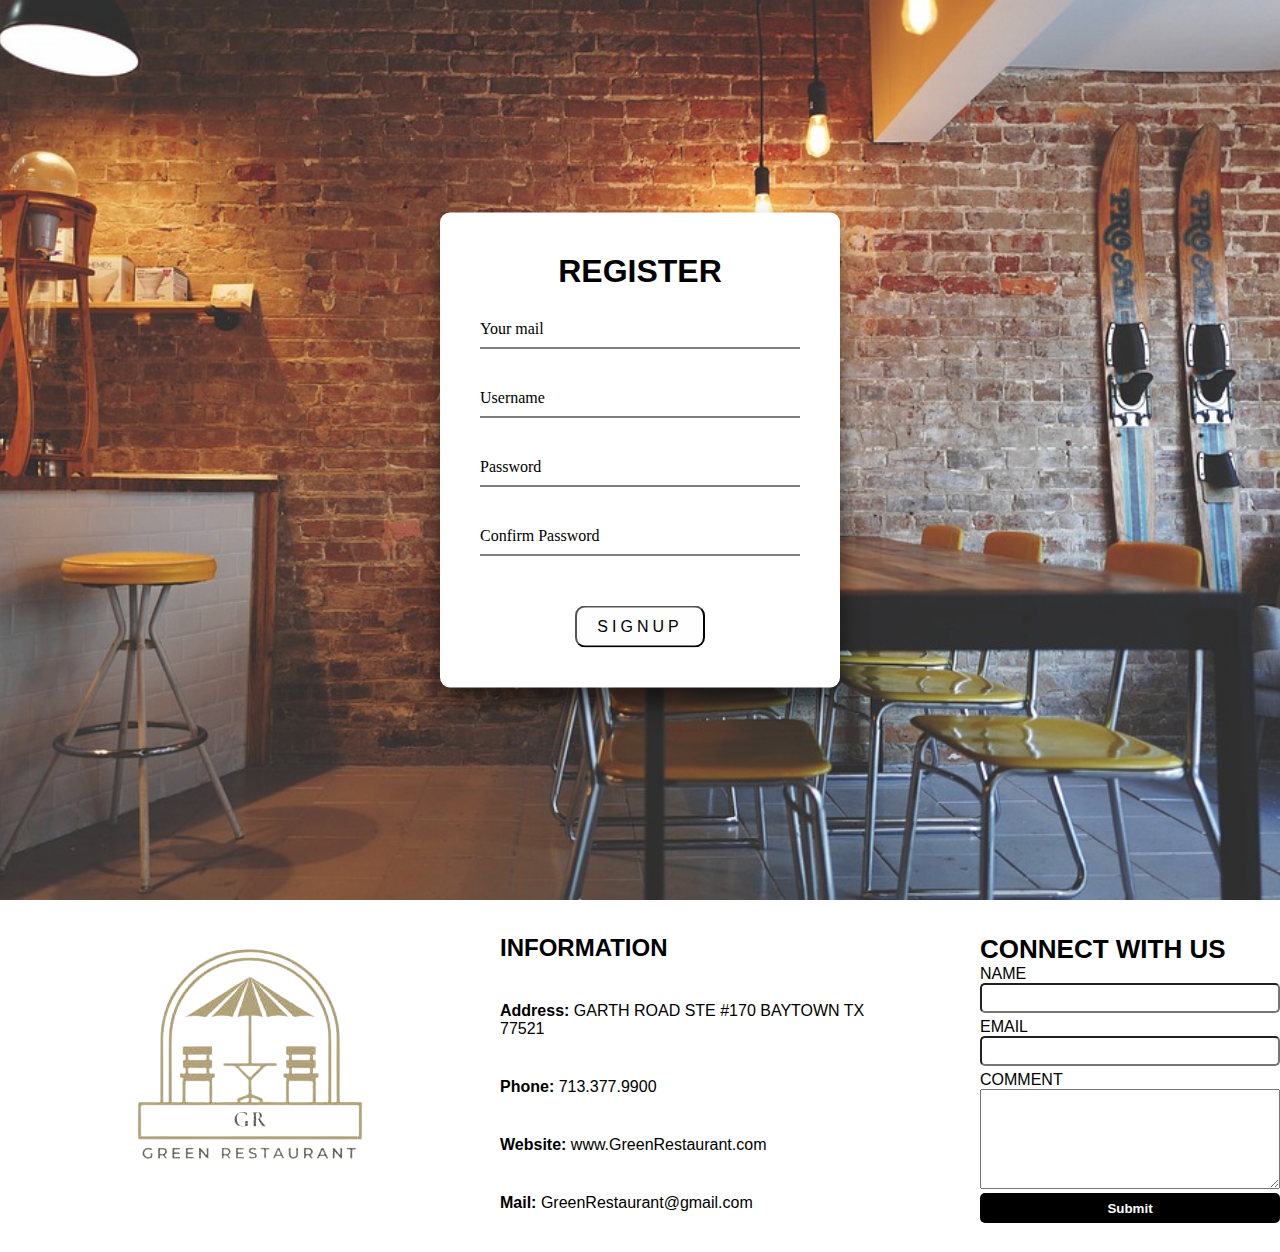
<file: pages/createAccount.html>
<!DOCTYPE html>
<html lang="en">
<head>
    <meta charset="UTF-8">
    <meta http-equiv="X-UA-Compatible" content="IE=edge">
    <meta name="viewport" content="width=device-width, initial-scale=1.0">
    <link rel="shortcut icon" href="./img/logoRG.png" type="image/x-icon">
    <!-- link css -->
    <link rel="stylesheet" href="../css/register.css">
    <title>Register</title>
</head>
<body>
    <div class="bg">
        <img src="../img/bgout.jpg" alt="">
    </div>
    <div class="login-box">
        <form id="form-register">
            <center><h1>Register</h1></center>
          <div class="user-box">
            <input type="text" name="" required="" id="emailInput">
            <label>Your mail</label>
            <p class="error" id="erro-emial"></p>
          </div>
          <div class="user-box">
            <input type="text" name="" required="" id="userInput">
            <label>Username</label>
          </div>
          <div class="user-box">
            <input type="password" name="" required="" id="passwordInput">
            <label>Password</label>
            <p class="error" id="error-password"></p>
          </div>
          <div class="user-box">
            <input type="password" name="" required="" id="confirmInput">
            <label>Confirm Password</label>
            <p class="error" id="error-confirm-password"></p>
          </div>
          <center><input onclick="" class="inputSignUp" type="submit" value="SignUp"/></center>
        </form>
      </div>
      <div class="footer">
        <div class="logo">
          <img src="../img/logoRG.png" alt="">
        </div>
        <div class="information">
          <span>Information</span>
          <p><b>Address:</b> GARTH ROAD STE #170 BAYTOWN TX 77521</p>
          <p><b>Phone:</b> 713.377.9900</p>
          <p><b>Website:</b> www.GreenRestaurant.com</p>
          <p><b>Mail:</b> GreenRestaurant@gmail.com</p>
        </div>
        <div class="connect">
          <div class="card">
            <span class="title">Connect with us</span>
            <form class="form">
              <div class="group">
                <label for="name">Name</label>
                <br>
              <input placeholder="‎" type="text" required="">
              </div>
          <div class="group">
              <label for="email">Email</label>
              <br>
              <input placeholder="‎" type="email" id="email" name="email" required="">
              </div>
          <div class="group">
              <label for="comment">Comment</label>
              <br>
              <textarea placeholder="‎" id="comment" name="comment" rows="5" required=""></textarea>
          </div>
              <button type="submit">Submit</button>
            </form>
          </div>
          
        </div>
      </div>
      <script src="../js/register.js"></script>
</body>
</html>
</file>
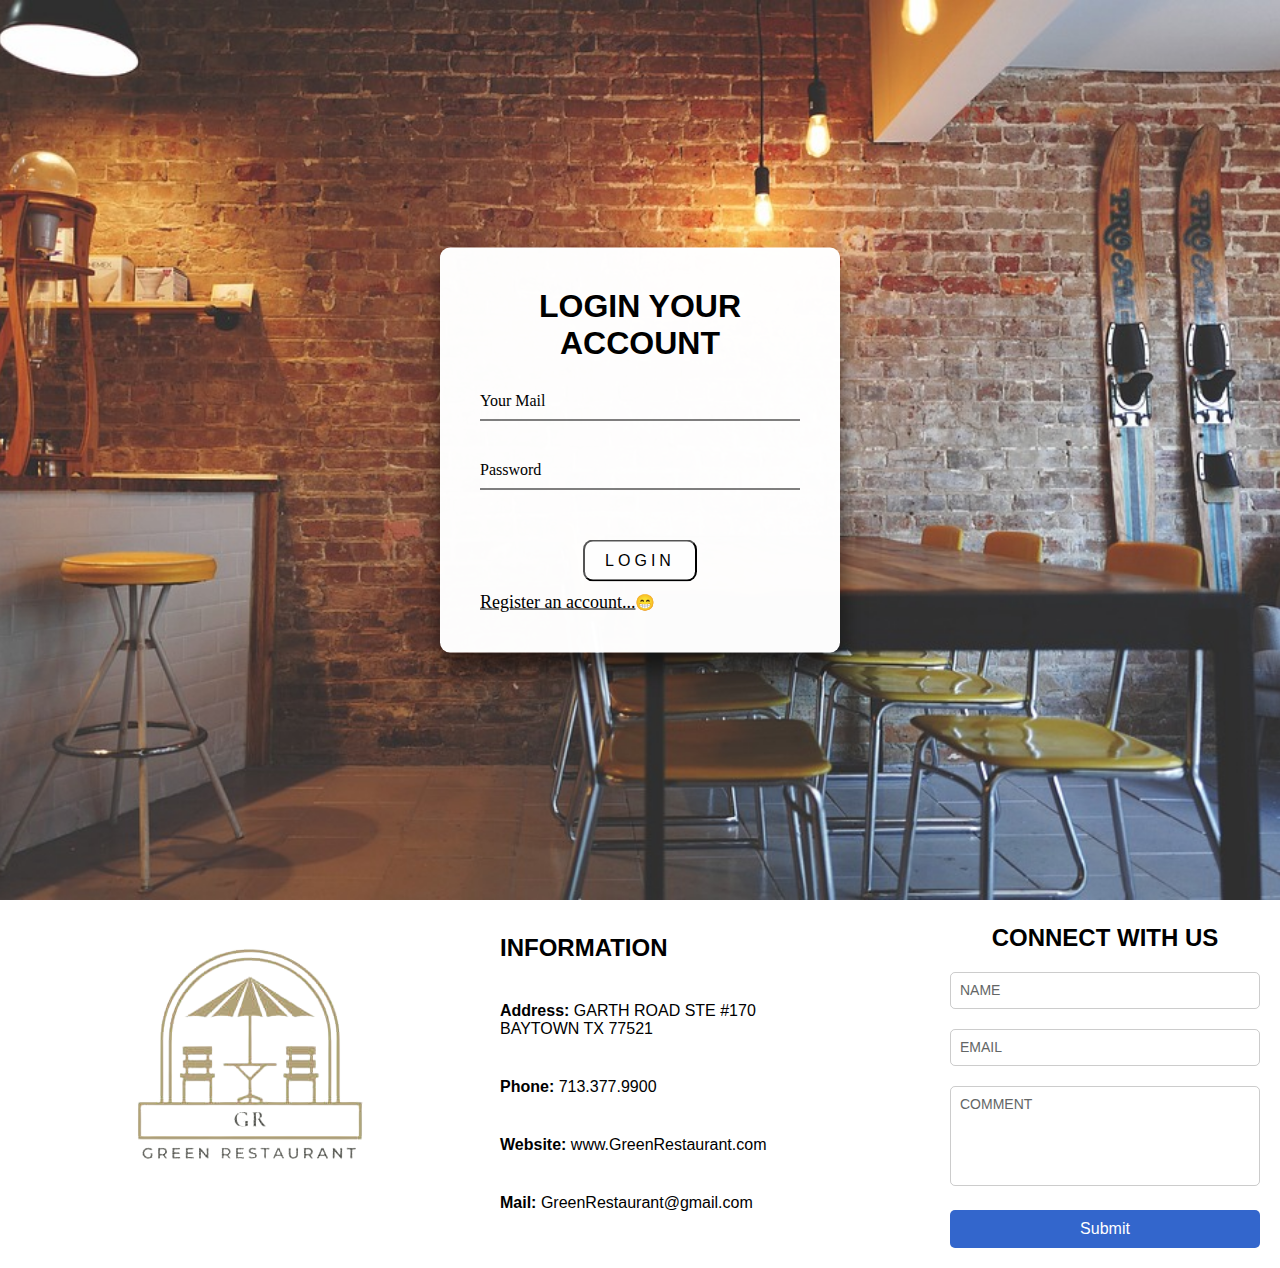
<file: pages/login.html>
<!DOCTYPE html>
<html lang="en">
<head>
    <meta charset="UTF-8">
    <meta http-equiv="X-UA-Compatible" content="IE=edge">
    <meta name="viewport" content="width=device-width, initial-scale=1.0">
    <link rel="shortcut icon" href="./img/logoRG.png" type="image/x-icon">
    <!-- link css -->
    <link rel="stylesheet" href="../css/login.css">
    <title>Login Now</title>
</head>
<body>
    <div class="bgout">
      <img src="../img/bgout.jpg" alt="">
    </div>
    <div class="login-box">
      
      <form>
          <center><h1>login your account</h1></center>
        <div class="user-box">
          <input type="text" name="" required="" id="emailInput">
          <label>Your Mail</label>
        </div>
        <div class="user-box">
          <input type="password" name="" required="" id="passwordInput">
          <label>Password</label>
        </div>
        <p class="error" id="error"></p>
        <center><input class="inputLogin" type="submit" value="login" /></center>
        <p><a href="./createAccount.html" >Register an account...</a>😁</p>
      </form>
    </div>
    <!-- footer -->
    <div class="footer">
      <div class="logo">
        <img src="../img/logoRG.png" alt="">
      </div>
      <div class="information">
        <span>Information</span>
        <p><b>Address:</b> GARTH ROAD STE #170 BAYTOWN TX 77521</p>
        <p><b>Phone:</b> 713.377.9900</p>
        <p><b>Website:</b> www.GreenRestaurant.com</p>
        <p><b>Mail:</b> GreenRestaurant@gmail.com</p>
      </div>
      <div class="connect">
        <div class="card">
          <span class="title">Connect with us</span>
          <form class="form">
            <div class="group">
            <input placeholder="‎" type="text" required="">
            <label for="name">Name</label>
            </div>
        <div class="group">
            <input placeholder="‎" type="email" id="email" name="email" required="">
            <label for="email">Email</label>
            </div>
        <div class="group">
            <textarea placeholder="‎" id="comment" name="comment" rows="5" required=""></textarea>
            <label for="comment">Comment</label>
        </div>
            <button type="submit">Submit</button>
          </form>
        </div>
        
      </div>
    </div>
    <script src="../js/login.js"></script>
</body>
</html>
</file>
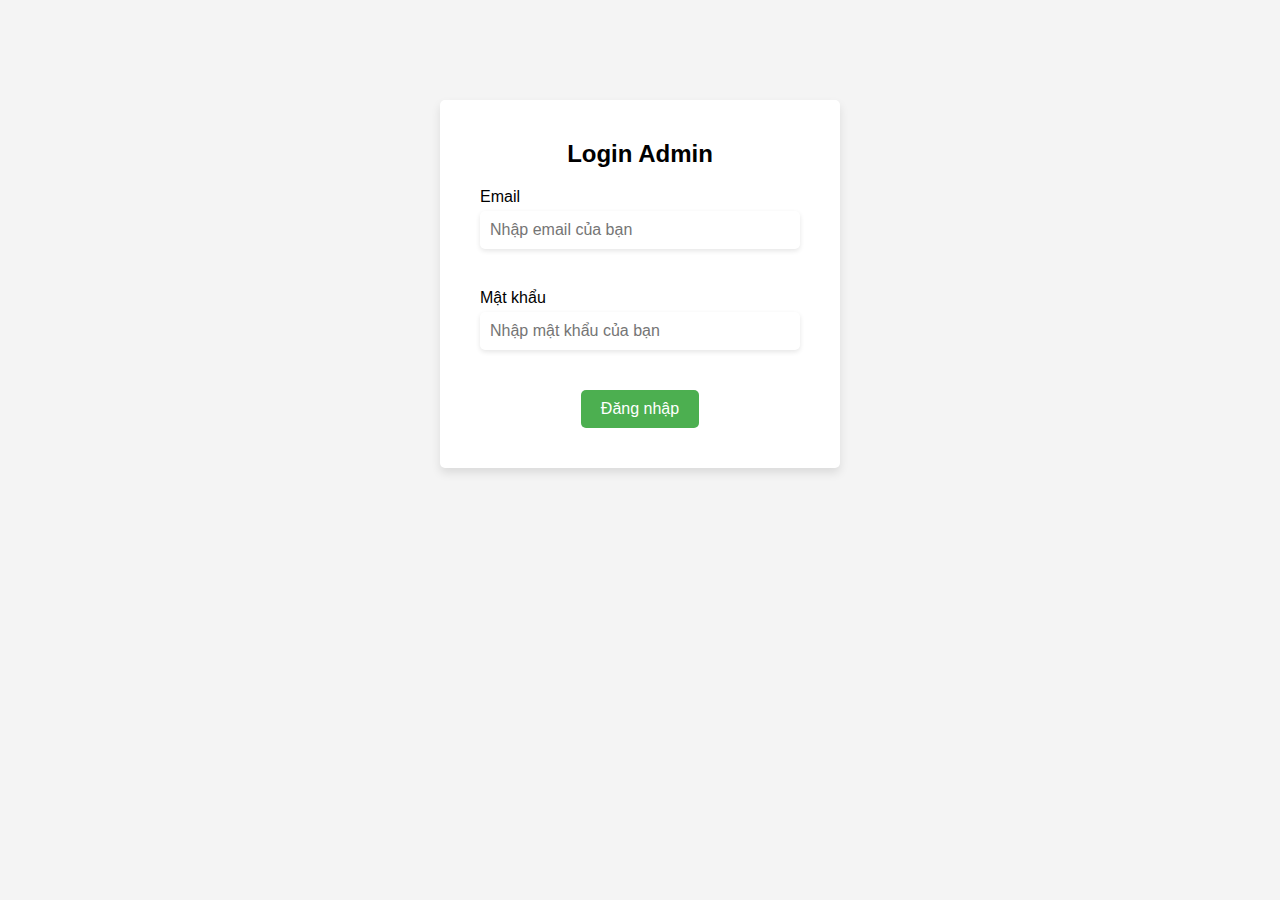
<file: pages/loginAdmin.html>
<!DOCTYPE html>
<html>
<head>
	<title>Login Admin</title>
	<link rel="stylesheet" type="text/css" href="../css/loginAdmin.css">
</head>
<body>
	<div class="login-wrapper">
        <h2>Login Admin</h2>
        <form id="login-form">
          <div class="form-group">
            <label for="email-input">Email</label>
            <input type="email" id="email-input" placeholder="Nhập email của bạn">
          </div>
          <div class="form-group">
            <label for="password-input">Mật khẩu</label>
            <input type="password" id="password-input" placeholder="Nhập mật khẩu của bạn">
          </div>
          <p id="error-msg"></p>
          <button type="submit">Đăng nhập</button>
          
        </form>
      </div>      
	<script src="../js/admin.js"></script>
  <script src="../js/loginAdmin.js"></script>
</body>
</html>
</file>
<file: font/themify-icons/demo-files/demo.css>
body {
	font: normal 1em/1.5em Arial, Helvetica, sans-serif;
	max-width: 90%;
	margin: 30px auto 0;
}
h1, h3 {
	font-weight: normal;
}
h3 {
	font-size: 1.4;
	text-transform: uppercase;
	letter-spacing: 1px;
}

.icon-section {
	margin: 0 0 3em;
	clear: both;
	overflow: hidden;
}
.icon-container {
	width: 240px; 
	padding: .7em 0;
	float: left; 
	position: relative;
	text-align: left;
}
.icon-container [class^="ti-"], 
.icon-container [class*=" ti-"] {
	color: #000;
	position: absolute;
	margin-top: 3px;
	transition: .3s;
}
.icon-container:hover [class^="ti-"],
.icon-container:hover [class*=" ti-"] {
	font-size: 2.2em;
	margin-top: -5px;
}
.icon-container:hover .icon-name {
	color: #000;
}
.icon-name {
	color: #aaa;
	margin-left: 35px;
	font-size: .8em;
	transition: .3s;
}
.icon-container:hover .icon-name {
	margin-left: 45px;
}
</file>
<file: font/themify-icons/themify-icons.css>
@font-face {
	font-family: 'themify';
	src:url('fonts/themify.eot?-fvbane');
	src:url('fonts/themify.eot?#iefix-fvbane') format('embedded-opentype'),
		url('fonts/themify.woff?-fvbane') format('woff'),
		url('fonts/themify.ttf?-fvbane') format('truetype'),
		url('fonts/themify.svg?-fvbane#themify') format('svg');
	font-weight: normal;
	font-style: normal;
}

[class^="ti-"], [class*=" ti-"] {
	font-family: 'themify';
	speak: none;
	font-style: normal;
	font-weight: normal;
	font-variant: normal;
	text-transform: none;
	line-height: 1;

	/* Better Font Rendering =========== */
	-webkit-font-smoothing: antialiased;
	-moz-osx-font-smoothing: grayscale;
}

.ti-wand:before {
	content: "\e600";
}
.ti-volume:before {
	content: "\e601";
}
.ti-user:before {
	content: "\e602";
}
.ti-unlock:before {
	content: "\e603";
}
.ti-unlink:before {
	content: "\e604";
}
.ti-trash:before {
	content: "\e605";
}
.ti-thought:before {
	content: "\e606";
}
.ti-target:before {
	content: "\e607";
}
.ti-tag:before {
	content: "\e608";
}
.ti-tablet:before {
	content: "\e609";
}
.ti-star:before {
	content: "\e60a";
}
.ti-spray:before {
	content: "\e60b";
}
.ti-signal:before {
	content: "\e60c";
}
.ti-shopping-cart:before {
	content: "\e60d";
}
.ti-shopping-cart-full:before {
	content: "\e60e";
}
.ti-settings:before {
	content: "\e60f";
}
.ti-search:before {
	content: "\e610";
}
.ti-zoom-in:before {
	content: "\e611";
}
.ti-zoom-out:before {
	content: "\e612";
}
.ti-cut:before {
	content: "\e613";
}
.ti-ruler:before {
	content: "\e614";
}
.ti-ruler-pencil:before {
	content: "\e615";
}
.ti-ruler-alt:before {
	content: "\e616";
}
.ti-bookmark:before {
	content: "\e617";
}
.ti-bookmark-alt:before {
	content: "\e618";
}
.ti-reload:before {
	content: "\e619";
}
.ti-plus:before {
	content: "\e61a";
}
.ti-pin:before {
	content: "\e61b";
}
.ti-pencil:before {
	content: "\e61c";
}
.ti-pencil-alt:before {
	content: "\e61d";
}
.ti-paint-roller:before {
	content: "\e61e";
}
.ti-paint-bucket:before {
	content: "\e61f";
}
.ti-na:before {
	content: "\e620";
}
.ti-mobile:before {
	content: "\e621";
}
.ti-minus:before {
	content: "\e622";
}
.ti-medall:before {
	content: "\e623";
}
.ti-medall-alt:before {
	content: "\e624";
}
.ti-marker:before {
	content: "\e625";
}
.ti-marker-alt:before {
	content: "\e626";
}
.ti-arrow-up:before {
	content: "\e627";
}
.ti-arrow-right:before {
	content: "\e628";
}
.ti-arrow-left:before {
	content: "\e629";
}
.ti-arrow-down:before {
	content: "\e62a";
}
.ti-lock:before {
	content: "\e62b";
}
.ti-location-arrow:before {
	content: "\e62c";
}
.ti-link:before {
	content: "\e62d";
}
.ti-layout:before {
	content: "\e62e";
}
.ti-layers:before {
	content: "\e62f";
}
.ti-layers-alt:before {
	content: "\e630";
}
.ti-key:before {
	content: "\e631";
}
.ti-import:before {
	content: "\e632";
}
.ti-image:before {
	content: "\e633";
}
.ti-heart:before {
	content: "\e634";
}
.ti-heart-broken:before {
	content: "\e635";
}
.ti-hand-stop:before {
	content: "\e636";
}
.ti-hand-open:before {
	content: "\e637";
}
.ti-hand-drag:before {
	content: "\e638";
}
.ti-folder:before {
	content: "\e639";
}
.ti-flag:before {
	content: "\e63a";
}
.ti-flag-alt:before {
	content: "\e63b";
}
.ti-flag-alt-2:before {
	content: "\e63c";
}
.ti-eye:before {
	content: "\e63d";
}
.ti-export:before {
	content: "\e63e";
}
.ti-exchange-vertical:before {
	content: "\e63f";
}
.ti-desktop:before {
	content: "\e640";
}
.ti-cup:before {
	content: "\e641";
}
.ti-crown:before {
	content: "\e642";
}
.ti-comments:before {
	content: "\e643";
}
.ti-comment:before {
	content: "\e644";
}
.ti-comment-alt:before {
	content: "\e645";
}
.ti-close:before {
	content: "\e646";
}
.ti-clip:before {
	content: "\e647";
}
.ti-angle-up:before {
	content: "\e648";
}
.ti-angle-right:before {
	content: "\e649";
}
.ti-angle-left:before {
	content: "\e64a";
}
.ti-angle-down:before {
	content: "\e64b";
}
.ti-check:before {
	content: "\e64c";
}
.ti-check-box:before {
	content: "\e64d";
}
.ti-camera:before {
	content: "\e64e";
}
.ti-announcement:before {
	content: "\e64f";
}
.ti-brush:before {
	content: "\e650";
}
.ti-briefcase:before {
	content: "\e651";
}
.ti-bolt:before {
	content: "\e652";
}
.ti-bolt-alt:before {
	content: "\e653";
}
.ti-blackboard:before {
	content: "\e654";
}
.ti-bag:before {
	content: "\e655";
}
.ti-move:before {
	content: "\e656";
}
.ti-arrows-vertical:before {
	content: "\e657";
}
.ti-arrows-horizontal:before {
	content: "\e658";
}
.ti-fullscreen:before {
	content: "\e659";
}
.ti-arrow-top-right:before {
	content: "\e65a";
}
.ti-arrow-top-left:before {
	content: "\e65b";
}
.ti-arrow-circle-up:before {
	content: "\e65c";
}
.ti-arrow-circle-right:before {
	content: "\e65d";
}
.ti-arrow-circle-left:before {
	content: "\e65e";
}
.ti-arrow-circle-down:before {
	content: "\e65f";
}
.ti-angle-double-up:before {
	content: "\e660";
}
.ti-angle-double-right:before {
	content: "\e661";
}
.ti-angle-double-left:before {
	content: "\e662";
}
.ti-angle-double-down:before {
	content: "\e663";
}
.ti-zip:before {
	content: "\e664";
}
.ti-world:before {
	content: "\e665";
}
.ti-wheelchair:before {
	content: "\e666";
}
.ti-view-list:before {
	content: "\e667";
}
.ti-view-list-alt:before {
	content: "\e668";
}
.ti-view-grid:before {
	content: "\e669";
}
.ti-uppercase:before {
	content: "\e66a";
}
.ti-upload:before {
	content: "\e66b";
}
.ti-underline:before {
	content: "\e66c";
}
.ti-truck:before {
	content: "\e66d";
}
.ti-timer:before {
	content: "\e66e";
}
.ti-ticket:before {
	content: "\e66f";
}
.ti-thumb-up:before {
	content: "\e670";
}
.ti-thumb-down:before {
	content: "\e671";
}
.ti-text:before {
	content: "\e672";
}
.ti-stats-up:before {
	content: "\e673";
}
.ti-stats-down:before {
	content: "\e674";
}
.ti-split-v:before {
	content: "\e675";
}
.ti-split-h:before {
	content: "\e676";
}
.ti-smallcap:before {
	content: "\e677";
}
.ti-shine:before {
	content: "\e678";
}
.ti-shift-right:before {
	content: "\e679";
}
.ti-shift-left:before {
	content: "\e67a";
}
.ti-shield:before {
	content: "\e67b";
}
.ti-notepad:before {
	content: "\e67c";
}
.ti-server:before {
	content: "\e67d";
}
.ti-quote-right:before {
	content: "\e67e";
}
.ti-quote-left:before {
	content: "\e67f";
}
.ti-pulse:before {
	content: "\e680";
}
.ti-printer:before {
	content: "\e681";
}
.ti-power-off:before {
	content: "\e682";
}
.ti-plug:before {
	content: "\e683";
}
.ti-pie-chart:before {
	content: "\e684";
}
.ti-paragraph:before {
	content: "\e685";
}
.ti-panel:before {
	content: "\e686";
}
.ti-package:before {
	content: "\e687";
}
.ti-music:before {
	content: "\e688";
}
.ti-music-alt:before {
	content: "\e689";
}
.ti-mouse:before {
	content: "\e68a";
}
.ti-mouse-alt:before {
	content: "\e68b";
}
.ti-money:before {
	content: "\e68c";
}
.ti-microphone:before {
	content: "\e68d";
}
.ti-menu:before {
	content: "\e68e";
}
.ti-menu-alt:before {
	content: "\e68f";
}
.ti-map:before {
	content: "\e690";
}
.ti-map-alt:before {
	content: "\e691";
}
.ti-loop:before {
	content: "\e692";
}
.ti-location-pin:before {
	content: "\e693";
}
.ti-list:before {
	content: "\e694";
}
.ti-light-bulb:before {
	content: "\e695";
}
.ti-Italic:before {
	content: "\e696";
}
.ti-info:before {
	content: "\e697";
}
.ti-infinite:before {
	content: "\e698";
}
.ti-id-badge:before {
	content: "\e699";
}
.ti-hummer:before {
	content: "\e69a";
}
.ti-home:before {
	content: "\e69b";
}
.ti-help:before {
	content: "\e69c";
}
.ti-headphone:before {
	content: "\e69d";
}
.ti-harddrives:before {
	content: "\e69e";
}
.ti-harddrive:before {
	content: "\e69f";
}
.ti-gift:before {
	content: "\e6a0";
}
.ti-game:before {
	content: "\e6a1";
}
.ti-filter:before {
	content: "\e6a2";
}
.ti-files:before {
	content: "\e6a3";
}
.ti-file:before {
	content: "\e6a4";
}
.ti-eraser:before {
	content: "\e6a5";
}
.ti-envelope:before {
	content: "\e6a6";
}
.ti-download:before {
	content: "\e6a7";
}
.ti-direction:before {
	content: "\e6a8";
}
.ti-direction-alt:before {
	content: "\e6a9";
}
.ti-dashboard:before {
	content: "\e6aa";
}
.ti-control-stop:before {
	content: "\e6ab";
}
.ti-control-shuffle:before {
	content: "\e6ac";
}
.ti-control-play:before {
	content: "\e6ad";
}
.ti-control-pause:before {
	content: "\e6ae";
}
.ti-control-forward:before {
	content: "\e6af";
}
.ti-control-backward:before {
	content: "\e6b0";
}
.ti-cloud:before {
	content: "\e6b1";
}
.ti-cloud-up:before {
	content: "\e6b2";
}
.ti-cloud-down:before {
	content: "\e6b3";
}
.ti-clipboard:before {
	content: "\e6b4";
}
.ti-car:before {
	content: "\e6b5";
}
.ti-calendar:before {
	content: "\e6b6";
}
.ti-book:before {
	content: "\e6b7";
}
.ti-bell:before {
	content: "\e6b8";
}
.ti-basketball:before {
	content: "\e6b9";
}
.ti-bar-chart:before {
	content: "\e6ba";
}
.ti-bar-chart-alt:before {
	content: "\e6bb";
}
.ti-back-right:before {
	content: "\e6bc";
}
.ti-back-left:before {
	content: "\e6bd";
}
.ti-arrows-corner:before {
	content: "\e6be";
}
.ti-archive:before {
	content: "\e6bf";
}
.ti-anchor:before {
	content: "\e6c0";
}
.ti-align-right:before {
	content: "\e6c1";
}
.ti-align-left:before {
	content: "\e6c2";
}
.ti-align-justify:before {
	content: "\e6c3";
}
.ti-align-center:before {
	content: "\e6c4";
}
.ti-alert:before {
	content: "\e6c5";
}
.ti-alarm-clock:before {
	content: "\e6c6";
}
.ti-agenda:before {
	content: "\e6c7";
}
.ti-write:before {
	content: "\e6c8";
}
.ti-window:before {
	content: "\e6c9";
}
.ti-widgetized:before {
	content: "\e6ca";
}
.ti-widget:before {
	content: "\e6cb";
}
.ti-widget-alt:before {
	content: "\e6cc";
}
.ti-wallet:before {
	content: "\e6cd";
}
.ti-video-clapper:before {
	content: "\e6ce";
}
.ti-video-camera:before {
	content: "\e6cf";
}
.ti-vector:before {
	content: "\e6d0";
}
.ti-themify-logo:before {
	content: "\e6d1";
}
.ti-themify-favicon:before {
	content: "\e6d2";
}
.ti-themify-favicon-alt:before {
	content: "\e6d3";
}
.ti-support:before {
	content: "\e6d4";
}
.ti-stamp:before {
	content: "\e6d5";
}
.ti-split-v-alt:before {
	content: "\e6d6";
}
.ti-slice:before {
	content: "\e6d7";
}
.ti-shortcode:before {
	content: "\e6d8";
}
.ti-shift-right-alt:before {
	content: "\e6d9";
}
.ti-shift-left-alt:before {
	content: "\e6da";
}
.ti-ruler-alt-2:before {
	content: "\e6db";
}
.ti-receipt:before {
	content: "\e6dc";
}
.ti-pin2:before {
	content: "\e6dd";
}
.ti-pin-alt:before {
	content: "\e6de";
}
.ti-pencil-alt2:before {
	content: "\e6df";
}
.ti-palette:before {
	content: "\e6e0";
}
.ti-more:before {
	content: "\e6e1";
}
.ti-more-alt:before {
	content: "\e6e2";
}
.ti-microphone-alt:before {
	content: "\e6e3";
}
.ti-magnet:before {
	content: "\e6e4";
}
.ti-line-double:before {
	content: "\e6e5";
}
.ti-line-dotted:before {
	content: "\e6e6";
}
.ti-line-dashed:before {
	content: "\e6e7";
}
.ti-layout-width-full:before {
	content: "\e6e8";
}
.ti-layout-width-default:before {
	content: "\e6e9";
}
.ti-layout-width-default-alt:before {
	content: "\e6ea";
}
.ti-layout-tab:before {
	content: "\e6eb";
}
.ti-layout-tab-window:before {
	content: "\e6ec";
}
.ti-layout-tab-v:before {
	content: "\e6ed";
}
.ti-layout-tab-min:before {
	content: "\e6ee";
}
.ti-layout-slider:before {
	content: "\e6ef";
}
.ti-layout-slider-alt:before {
	content: "\e6f0";
}
.ti-layout-sidebar-right:before {
	content: "\e6f1";
}
.ti-layout-sidebar-none:before {
	content: "\e6f2";
}
.ti-layout-sidebar-left:before {
	content: "\e6f3";
}
.ti-layout-placeholder:before {
	content: "\e6f4";
}
.ti-layout-menu:before {
	content: "\e6f5";
}
.ti-layout-menu-v:before {
	content: "\e6f6";
}
.ti-layout-menu-separated:before {
	content: "\e6f7";
}
.ti-layout-menu-full:before {
	content: "\e6f8";
}
.ti-layout-media-right-alt:before {
	content: "\e6f9";
}
.ti-layout-media-right:before {
	content: "\e6fa";
}
.ti-layout-media-overlay:before {
	content: "\e6fb";
}
.ti-layout-media-overlay-alt:before {
	content: "\e6fc";
}
.ti-layout-media-overlay-alt-2:before {
	content: "\e6fd";
}
.ti-layout-media-left-alt:before {
	content: "\e6fe";
}
.ti-layout-media-left:before {
	content: "\e6ff";
}
.ti-layout-media-center-alt:before {
	content: "\e700";
}
.ti-layout-media-center:before {
	content: "\e701";
}
.ti-layout-list-thumb:before {
	content: "\e702";
}
.ti-layout-list-thumb-alt:before {
	content: "\e703";
}
.ti-layout-list-post:before {
	content: "\e704";
}
.ti-layout-list-large-image:before {
	content: "\e705";
}
.ti-layout-line-solid:before {
	content: "\e706";
}
.ti-layout-grid4:before {
	content: "\e707";
}
.ti-layout-grid3:before {
	content: "\e708";
}
.ti-layout-grid2:before {
	content: "\e709";
}
.ti-layout-grid2-thumb:before {
	content: "\e70a";
}
.ti-layout-cta-right:before {
	content: "\e70b";
}
.ti-layout-cta-left:before {
	content: "\e70c";
}
.ti-layout-cta-center:before {
	content: "\e70d";
}
.ti-layout-cta-btn-right:before {
	content: "\e70e";
}
.ti-layout-cta-btn-left:before {
	content: "\e70f";
}
.ti-layout-column4:before {
	content: "\e710";
}
.ti-layout-column3:before {
	content: "\e711";
}
.ti-layout-column2:before {
	content: "\e712";
}
.ti-layout-accordion-separated:before {
	content: "\e713";
}
.ti-layout-accordion-merged:before {
	content: "\e714";
}
.ti-layout-accordion-list:before {
	content: "\e715";
}
.ti-ink-pen:before {
	content: "\e716";
}
.ti-info-alt:before {
	content: "\e717";
}
.ti-help-alt:before {
	content: "\e718";
}
.ti-headphone-alt:before {
	content: "\e719";
}
.ti-hand-point-up:before {
	content: "\e71a";
}
.ti-hand-point-right:before {
	content: "\e71b";
}
.ti-hand-point-left:before {
	content: "\e71c";
}
.ti-hand-point-down:before {
	content: "\e71d";
}
.ti-gallery:before {
	content: "\e71e";
}
.ti-face-smile:before {
	content: "\e71f";
}
.ti-face-sad:before {
	content: "\e720";
}
.ti-credit-card:before {
	content: "\e721";
}
.ti-control-skip-forward:before {
	content: "\e722";
}
.ti-control-skip-backward:before {
	content: "\e723";
}
.ti-control-record:before {
	content: "\e724";
}
.ti-control-eject:before {
	content: "\e725";
}
.ti-comments-smiley:before {
	content: "\e726";
}
.ti-brush-alt:before {
	content: "\e727";
}
.ti-youtube:before {
	content: "\e728";
}
.ti-vimeo:before {
	content: "\e729";
}
.ti-twitter:before {
	content: "\e72a";
}
.ti-time:before {
	content: "\e72b";
}
.ti-tumblr:before {
	content: "\e72c";
}
.ti-skype:before {
	content: "\e72d";
}
.ti-share:before {
	content: "\e72e";
}
.ti-share-alt:before {
	content: "\e72f";
}
.ti-rocket:before {
	content: "\e730";
}
.ti-pinterest:before {
	content: "\e731";
}
.ti-new-window:before {
	content: "\e732";
}
.ti-microsoft:before {
	content: "\e733";
}
.ti-list-ol:before {
	content: "\e734";
}
.ti-linkedin:before {
	content: "\e735";
}
.ti-layout-sidebar-2:before {
	content: "\e736";
}
.ti-layout-grid4-alt:before {
	content: "\e737";
}
.ti-layout-grid3-alt:before {
	content: "\e738";
}
.ti-layout-grid2-alt:before {
	content: "\e739";
}
.ti-layout-column4-alt:before {
	content: "\e73a";
}
.ti-layout-column3-alt:before {
	content: "\e73b";
}
.ti-layout-column2-alt:before {
	content: "\e73c";
}
.ti-instagram:before {
	content: "\e73d";
}
.ti-google:before {
	content: "\e73e";
}
.ti-github:before {
	content: "\e73f";
}
.ti-flickr:before {
	content: "\e740";
}
.ti-facebook:before {
	content: "\e741";
}
.ti-dropbox:before {
	content: "\e742";
}
.ti-dribbble:before {
	content: "\e743";
}
.ti-apple:before {
	content: "\e744";
}
.ti-android:before {
	content: "\e745";
}
.ti-save:before {
	content: "\e746";
}
.ti-save-alt:before {
	content: "\e747";
}
.ti-yahoo:before {
	content: "\e748";
}
.ti-wordpress:before {
	content: "\e749";
}
.ti-vimeo-alt:before {
	content: "\e74a";
}
.ti-twitter-alt:before {
	content: "\e74b";
}
.ti-tumblr-alt:before {
	content: "\e74c";
}
.ti-trello:before {
	content: "\e74d";
}
.ti-stack-overflow:before {
	content: "\e74e";
}
.ti-soundcloud:before {
	content: "\e74f";
}
.ti-sharethis:before {
	content: "\e750";
}
.ti-sharethis-alt:before {
	content: "\e751";
}
.ti-reddit:before {
	content: "\e752";
}
.ti-pinterest-alt:before {
	content: "\e753";
}
.ti-microsoft-alt:before {
	content: "\e754";
}
.ti-linux:before {
	content: "\e755";
}
.ti-jsfiddle:before {
	content: "\e756";
}
.ti-joomla:before {
	content: "\e757";
}
.ti-html5:before {
	content: "\e758";
}
.ti-flickr-alt:before {
	content: "\e759";
}
.ti-email:before {
	content: "\e75a";
}
.ti-drupal:before {
	content: "\e75b";
}
.ti-dropbox-alt:before {
	content: "\e75c";
}
.ti-css3:before {
	content: "\e75d";
}
.ti-rss:before {
	content: "\e75e";
}
.ti-rss-alt:before {
	content: "\e75f";
}
</file>
<file: font/themify-icons/ie7/ie7.css>
.ti-wand {
	*zoom: expression(this.runtimeStyle['zoom'] = '1', this.innerHTML = '&#xe600;');
}
.ti-volume {
	*zoom: expression(this.runtimeStyle['zoom'] = '1', this.innerHTML = '&#xe601;');
}
.ti-user {
	*zoom: expression(this.runtimeStyle['zoom'] = '1', this.innerHTML = '&#xe602;');
}
.ti-unlock {
	*zoom: expression(this.runtimeStyle['zoom'] = '1', this.innerHTML = '&#xe603;');
}
.ti-unlink {
	*zoom: expression(this.runtimeStyle['zoom'] = '1', this.innerHTML = '&#xe604;');
}
.ti-trash {
	*zoom: expression(this.runtimeStyle['zoom'] = '1', this.innerHTML = '&#xe605;');
}
.ti-thought {
	*zoom: expression(this.runtimeStyle['zoom'] = '1', this.innerHTML = '&#xe606;');
}
.ti-target {
	*zoom: expression(this.runtimeStyle['zoom'] = '1', this.innerHTML = '&#xe607;');
}
.ti-tag {
	*zoom: expression(this.runtimeStyle['zoom'] = '1', this.innerHTML = '&#xe608;');
}
.ti-tablet {
	*zoom: expression(this.runtimeStyle['zoom'] = '1', this.innerHTML = '&#xe609;');
}
.ti-star {
	*zoom: expression(this.runtimeStyle['zoom'] = '1', this.innerHTML = '&#xe60a;');
}
.ti-spray {
	*zoom: expression(this.runtimeStyle['zoom'] = '1', this.innerHTML = '&#xe60b;');
}
.ti-signal {
	*zoom: expression(this.runtimeStyle['zoom'] = '1', this.innerHTML = '&#xe60c;');
}
.ti-shopping-cart {
	*zoom: expression(this.runtimeStyle['zoom'] = '1', this.innerHTML = '&#xe60d;');
}
.ti-shopping-cart-full {
	*zoom: expression(this.runtimeStyle['zoom'] = '1', this.innerHTML = '&#xe60e;');
}
.ti-settings {
	*zoom: expression(this.runtimeStyle['zoom'] = '1', this.innerHTML = '&#xe60f;');
}
.ti-search {
	*zoom: expression(this.runtimeStyle['zoom'] = '1', this.innerHTML = '&#xe610;');
}
.ti-zoom-in {
	*zoom: expression(this.runtimeStyle['zoom'] = '1', this.innerHTML = '&#xe611;');
}
.ti-zoom-out {
	*zoom: expression(this.runtimeStyle['zoom'] = '1', this.innerHTML = '&#xe612;');
}
.ti-cut {
	*zoom: expression(this.runtimeStyle['zoom'] = '1', this.innerHTML = '&#xe613;');
}
.ti-ruler {
	*zoom: expression(this.runtimeStyle['zoom'] = '1', this.innerHTML = '&#xe614;');
}
.ti-ruler-pencil {
	*zoom: expression(this.runtimeStyle['zoom'] = '1', this.innerHTML = '&#xe615;');
}
.ti-ruler-alt {
	*zoom: expression(this.runtimeStyle['zoom'] = '1', this.innerHTML = '&#xe616;');
}
.ti-bookmark {
	*zoom: expression(this.runtimeStyle['zoom'] = '1', this.innerHTML = '&#xe617;');
}
.ti-bookmark-alt {
	*zoom: expression(this.runtimeStyle['zoom'] = '1', this.innerHTML = '&#xe618;');
}
.ti-reload {
	*zoom: expression(this.runtimeStyle['zoom'] = '1', this.innerHTML = '&#xe619;');
}
.ti-plus {
	*zoom: expression(this.runtimeStyle['zoom'] = '1', this.innerHTML = '&#xe61a;');
}
.ti-pin {
	*zoom: expression(this.runtimeStyle['zoom'] = '1', this.innerHTML = '&#xe61b;');
}
.ti-pencil {
	*zoom: expression(this.runtimeStyle['zoom'] = '1', this.innerHTML = '&#xe61c;');
}
.ti-pencil-alt {
	*zoom: expression(this.runtimeStyle['zoom'] = '1', this.innerHTML = '&#xe61d;');
}
.ti-paint-roller {
	*zoom: expression(this.runtimeStyle['zoom'] = '1', this.innerHTML = '&#xe61e;');
}
.ti-paint-bucket {
	*zoom: expression(this.runtimeStyle['zoom'] = '1', this.innerHTML = '&#xe61f;');
}
.ti-na {
	*zoom: expression(this.runtimeStyle['zoom'] = '1', this.innerHTML = '&#xe620;');
}
.ti-mobile {
	*zoom: expression(this.runtimeStyle['zoom'] = '1', this.innerHTML = '&#xe621;');
}
.ti-minus {
	*zoom: expression(this.runtimeStyle['zoom'] = '1', this.innerHTML = '&#xe622;');
}
.ti-medall {
	*zoom: expression(this.runtimeStyle['zoom'] = '1', this.innerHTML = '&#xe623;');
}
.ti-medall-alt {
	*zoom: expression(this.runtimeStyle['zoom'] = '1', this.innerHTML = '&#xe624;');
}
.ti-marker {
	*zoom: expression(this.runtimeStyle['zoom'] = '1', this.innerHTML = '&#xe625;');
}
.ti-marker-alt {
	*zoom: expression(this.runtimeStyle['zoom'] = '1', this.innerHTML = '&#xe626;');
}
.ti-arrow-up {
	*zoom: expression(this.runtimeStyle['zoom'] = '1', this.innerHTML = '&#xe627;');
}
.ti-arrow-right {
	*zoom: expression(this.runtimeStyle['zoom'] = '1', this.innerHTML = '&#xe628;');
}
.ti-arrow-left {
	*zoom: expression(this.runtimeStyle['zoom'] = '1', this.innerHTML = '&#xe629;');
}
.ti-arrow-down {
	*zoom: expression(this.runtimeStyle['zoom'] = '1', this.innerHTML = '&#xe62a;');
}
.ti-lock {
	*zoom: expression(this.runtimeStyle['zoom'] = '1', this.innerHTML = '&#xe62b;');
}
.ti-location-arrow {
	*zoom: expression(this.runtimeStyle['zoom'] = '1', this.innerHTML = '&#xe62c;');
}
.ti-link {
	*zoom: expression(this.runtimeStyle['zoom'] = '1', this.innerHTML = '&#xe62d;');
}
.ti-layout {
	*zoom: expression(this.runtimeStyle['zoom'] = '1', this.innerHTML = '&#xe62e;');
}
.ti-layers {
	*zoom: expression(this.runtimeStyle['zoom'] = '1', this.innerHTML = '&#xe62f;');
}
.ti-layers-alt {
	*zoom: expression(this.runtimeStyle['zoom'] = '1', this.innerHTML = '&#xe630;');
}
.ti-key {
	*zoom: expression(this.runtimeStyle['zoom'] = '1', this.innerHTML = '&#xe631;');
}
.ti-import {
	*zoom: expression(this.runtimeStyle['zoom'] = '1', this.innerHTML = '&#xe632;');
}
.ti-image {
	*zoom: expression(this.runtimeStyle['zoom'] = '1', this.innerHTML = '&#xe633;');
}
.ti-heart {
	*zoom: expression(this.runtimeStyle['zoom'] = '1', this.innerHTML = '&#xe634;');
}
.ti-heart-broken {
	*zoom: expression(this.runtimeStyle['zoom'] = '1', this.innerHTML = '&#xe635;');
}
.ti-hand-stop {
	*zoom: expression(this.runtimeStyle['zoom'] = '1', this.innerHTML = '&#xe636;');
}
.ti-hand-open {
	*zoom: expression(this.runtimeStyle['zoom'] = '1', this.innerHTML = '&#xe637;');
}
.ti-hand-drag {
	*zoom: expression(this.runtimeStyle['zoom'] = '1', this.innerHTML = '&#xe638;');
}
.ti-folder {
	*zoom: expression(this.runtimeStyle['zoom'] = '1', this.innerHTML = '&#xe639;');
}
.ti-flag {
	*zoom: expression(this.runtimeStyle['zoom'] = '1', this.innerHTML = '&#xe63a;');
}
.ti-flag-alt {
	*zoom: expression(this.runtimeStyle['zoom'] = '1', this.innerHTML = '&#xe63b;');
}
.ti-flag-alt-2 {
	*zoom: expression(this.runtimeStyle['zoom'] = '1', this.innerHTML = '&#xe63c;');
}
.ti-eye {
	*zoom: expression(this.runtimeStyle['zoom'] = '1', this.innerHTML = '&#xe63d;');
}
.ti-export {
	*zoom: expression(this.runtimeStyle['zoom'] = '1', this.innerHTML = '&#xe63e;');
}
.ti-exchange-vertical {
	*zoom: expression(this.runtimeStyle['zoom'] = '1', this.innerHTML = '&#xe63f;');
}
.ti-desktop {
	*zoom: expression(this.runtimeStyle['zoom'] = '1', this.innerHTML = '&#xe640;');
}
.ti-cup {
	*zoom: expression(this.runtimeStyle['zoom'] = '1', this.innerHTML = '&#xe641;');
}
.ti-crown {
	*zoom: expression(this.runtimeStyle['zoom'] = '1', this.innerHTML = '&#xe642;');
}
.ti-comments {
	*zoom: expression(this.runtimeStyle['zoom'] = '1', this.innerHTML = '&#xe643;');
}
.ti-comment {
	*zoom: expression(this.runtimeStyle['zoom'] = '1', this.innerHTML = '&#xe644;');
}
.ti-comment-alt {
	*zoom: expression(this.runtimeStyle['zoom'] = '1', this.innerHTML = '&#xe645;');
}
.ti-close {
	*zoom: expression(this.runtimeStyle['zoom'] = '1', this.innerHTML = '&#xe646;');
}
.ti-clip {
	*zoom: expression(this.runtimeStyle['zoom'] = '1', this.innerHTML = '&#xe647;');
}
.ti-angle-up {
	*zoom: expression(this.runtimeStyle['zoom'] = '1', this.innerHTML = '&#xe648;');
}
.ti-angle-right {
	*zoom: expression(this.runtimeStyle['zoom'] = '1', this.innerHTML = '&#xe649;');
}
.ti-angle-left {
	*zoom: expression(this.runtimeStyle['zoom'] = '1', this.innerHTML = '&#xe64a;');
}
.ti-angle-down {
	*zoom: expression(this.runtimeStyle['zoom'] = '1', this.innerHTML = '&#xe64b;');
}
.ti-check {
	*zoom: expression(this.runtimeStyle['zoom'] = '1', this.innerHTML = '&#xe64c;');
}
.ti-check-box {
	*zoom: expression(this.runtimeStyle['zoom'] = '1', this.innerHTML = '&#xe64d;');
}
.ti-camera {
	*zoom: expression(this.runtimeStyle['zoom'] = '1', this.innerHTML = '&#xe64e;');
}
.ti-announcement {
	*zoom: expression(this.runtimeStyle['zoom'] = '1', this.innerHTML = '&#xe64f;');
}
.ti-brush {
	*zoom: expression(this.runtimeStyle['zoom'] = '1', this.innerHTML = '&#xe650;');
}
.ti-briefcase {
	*zoom: expression(this.runtimeStyle['zoom'] = '1', this.innerHTML = '&#xe651;');
}
.ti-bolt {
	*zoom: expression(this.runtimeStyle['zoom'] = '1', this.innerHTML = '&#xe652;');
}
.ti-bolt-alt {
	*zoom: expression(this.runtimeStyle['zoom'] = '1', this.innerHTML = '&#xe653;');
}
.ti-blackboard {
	*zoom: expression(this.runtimeStyle['zoom'] = '1', this.innerHTML = '&#xe654;');
}
.ti-bag {
	*zoom: expression(this.runtimeStyle['zoom'] = '1', this.innerHTML = '&#xe655;');
}
.ti-move {
	*zoom: expression(this.runtimeStyle['zoom'] = '1', this.innerHTML = '&#xe656;');
}
.ti-arrows-vertical {
	*zoom: expression(this.runtimeStyle['zoom'] = '1', this.innerHTML = '&#xe657;');
}
.ti-arrows-horizontal {
	*zoom: expression(this.runtimeStyle['zoom'] = '1', this.innerHTML = '&#xe658;');
}
.ti-fullscreen {
	*zoom: expression(this.runtimeStyle['zoom'] = '1', this.innerHTML = '&#xe659;');
}
.ti-arrow-top-right {
	*zoom: expression(this.runtimeStyle['zoom'] = '1', this.innerHTML = '&#xe65a;');
}
.ti-arrow-top-left {
	*zoom: expression(this.runtimeStyle['zoom'] = '1', this.innerHTML = '&#xe65b;');
}
.ti-arrow-circle-up {
	*zoom: expression(this.runtimeStyle['zoom'] = '1', this.innerHTML = '&#xe65c;');
}
.ti-arrow-circle-right {
	*zoom: expression(this.runtimeStyle['zoom'] = '1', this.innerHTML = '&#xe65d;');
}
.ti-arrow-circle-left {
	*zoom: expression(this.runtimeStyle['zoom'] = '1', this.innerHTML = '&#xe65e;');
}
.ti-arrow-circle-down {
	*zoom: expression(this.runtimeStyle['zoom'] = '1', this.innerHTML = '&#xe65f;');
}
.ti-angle-double-up {
	*zoom: expression(this.runtimeStyle['zoom'] = '1', this.innerHTML = '&#xe660;');
}
.ti-angle-double-right {
	*zoom: expression(this.runtimeStyle['zoom'] = '1', this.innerHTML = '&#xe661;');
}
.ti-angle-double-left {
	*zoom: expression(this.runtimeStyle['zoom'] = '1', this.innerHTML = '&#xe662;');
}
.ti-angle-double-down {
	*zoom: expression(this.runtimeStyle['zoom'] = '1', this.innerHTML = '&#xe663;');
}
.ti-zip {
	*zoom: expression(this.runtimeStyle['zoom'] = '1', this.innerHTML = '&#xe664;');
}
.ti-world {
	*zoom: expression(this.runtimeStyle['zoom'] = '1', this.innerHTML = '&#xe665;');
}
.ti-wheelchair {
	*zoom: expression(this.runtimeStyle['zoom'] = '1', this.innerHTML = '&#xe666;');
}
.ti-view-list {
	*zoom: expression(this.runtimeStyle['zoom'] = '1', this.innerHTML = '&#xe667;');
}
.ti-view-list-alt {
	*zoom: expression(this.runtimeStyle['zoom'] = '1', this.innerHTML = '&#xe668;');
}
.ti-view-grid {
	*zoom: expression(this.runtimeStyle['zoom'] = '1', this.innerHTML = '&#xe669;');
}
.ti-uppercase {
	*zoom: expression(this.runtimeStyle['zoom'] = '1', this.innerHTML = '&#xe66a;');
}
.ti-upload {
	*zoom: expression(this.runtimeStyle['zoom'] = '1', this.innerHTML = '&#xe66b;');
}
.ti-underline {
	*zoom: expression(this.runtimeStyle['zoom'] = '1', this.innerHTML = '&#xe66c;');
}
.ti-truck {
	*zoom: expression(this.runtimeStyle['zoom'] = '1', this.innerHTML = '&#xe66d;');
}
.ti-timer {
	*zoom: expression(this.runtimeStyle['zoom'] = '1', this.innerHTML = '&#xe66e;');
}
.ti-ticket {
	*zoom: expression(this.runtimeStyle['zoom'] = '1', this.innerHTML = '&#xe66f;');
}
.ti-thumb-up {
	*zoom: expression(this.runtimeStyle['zoom'] = '1', this.innerHTML = '&#xe670;');
}
.ti-thumb-down {
	*zoom: expression(this.runtimeStyle['zoom'] = '1', this.innerHTML = '&#xe671;');
}
.ti-text {
	*zoom: expression(this.runtimeStyle['zoom'] = '1', this.innerHTML = '&#xe672;');
}
.ti-stats-up {
	*zoom: expression(this.runtimeStyle['zoom'] = '1', this.innerHTML = '&#xe673;');
}
.ti-stats-down {
	*zoom: expression(this.runtimeStyle['zoom'] = '1', this.innerHTML = '&#xe674;');
}
.ti-split-v {
	*zoom: expression(this.runtimeStyle['zoom'] = '1', this.innerHTML = '&#xe675;');
}
.ti-split-h {
	*zoom: expression(this.runtimeStyle['zoom'] = '1', this.innerHTML = '&#xe676;');
}
.ti-smallcap {
	*zoom: expression(this.runtimeStyle['zoom'] = '1', this.innerHTML = '&#xe677;');
}
.ti-shine {
	*zoom: expression(this.runtimeStyle['zoom'] = '1', this.innerHTML = '&#xe678;');
}
.ti-shift-right {
	*zoom: expression(this.runtimeStyle['zoom'] = '1', this.innerHTML = '&#xe679;');
}
.ti-shift-left {
	*zoom: expression(this.runtimeStyle['zoom'] = '1', this.innerHTML = '&#xe67a;');
}
.ti-shield {
	*zoom: expression(this.runtimeStyle['zoom'] = '1', this.innerHTML = '&#xe67b;');
}
.ti-notepad {
	*zoom: expression(this.runtimeStyle['zoom'] = '1', this.innerHTML = '&#xe67c;');
}
.ti-server {
	*zoom: expression(this.runtimeStyle['zoom'] = '1', this.innerHTML = '&#xe67d;');
}
.ti-quote-right {
	*zoom: expression(this.runtimeStyle['zoom'] = '1', this.innerHTML = '&#xe67e;');
}
.ti-quote-left {
	*zoom: expression(this.runtimeStyle['zoom'] = '1', this.innerHTML = '&#xe67f;');
}
.ti-pulse {
	*zoom: expression(this.runtimeStyle['zoom'] = '1', this.innerHTML = '&#xe680;');
}
.ti-printer {
	*zoom: expression(this.runtimeStyle['zoom'] = '1', this.innerHTML = '&#xe681;');
}
.ti-power-off {
	*zoom: expression(this.runtimeStyle['zoom'] = '1', this.innerHTML = '&#xe682;');
}
.ti-plug {
	*zoom: expression(this.runtimeStyle['zoom'] = '1', this.innerHTML = '&#xe683;');
}
.ti-pie-chart {
	*zoom: expression(this.runtimeStyle['zoom'] = '1', this.innerHTML = '&#xe684;');
}
.ti-paragraph {
	*zoom: expression(this.runtimeStyle['zoom'] = '1', this.innerHTML = '&#xe685;');
}
.ti-panel {
	*zoom: expression(this.runtimeStyle['zoom'] = '1', this.innerHTML = '&#xe686;');
}
.ti-package {
	*zoom: expression(this.runtimeStyle['zoom'] = '1', this.innerHTML = '&#xe687;');
}
.ti-music {
	*zoom: expression(this.runtimeStyle['zoom'] = '1', this.innerHTML = '&#xe688;');
}
.ti-music-alt {
	*zoom: expression(this.runtimeStyle['zoom'] = '1', this.innerHTML = '&#xe689;');
}
.ti-mouse {
	*zoom: expression(this.runtimeStyle['zoom'] = '1', this.innerHTML = '&#xe68a;');
}
.ti-mouse-alt {
	*zoom: expression(this.runtimeStyle['zoom'] = '1', this.innerHTML = '&#xe68b;');
}
.ti-money {
	*zoom: expression(this.runtimeStyle['zoom'] = '1', this.innerHTML = '&#xe68c;');
}
.ti-microphone {
	*zoom: expression(this.runtimeStyle['zoom'] = '1', this.innerHTML = '&#xe68d;');
}
.ti-menu {
	*zoom: expression(this.runtimeStyle['zoom'] = '1', this.innerHTML = '&#xe68e;');
}
.ti-menu-alt {
	*zoom: expression(this.runtimeStyle['zoom'] = '1', this.innerHTML = '&#xe68f;');
}
.ti-map {
	*zoom: expression(this.runtimeStyle['zoom'] = '1', this.innerHTML = '&#xe690;');
}
.ti-map-alt {
	*zoom: expression(this.runtimeStyle['zoom'] = '1', this.innerHTML = '&#xe691;');
}
.ti-loop {
	*zoom: expression(this.runtimeStyle['zoom'] = '1', this.innerHTML = '&#xe692;');
}
.ti-location-pin {
	*zoom: expression(this.runtimeStyle['zoom'] = '1', this.innerHTML = '&#xe693;');
}
.ti-list {
	*zoom: expression(this.runtimeStyle['zoom'] = '1', this.innerHTML = '&#xe694;');
}
.ti-light-bulb {
	*zoom: expression(this.runtimeStyle['zoom'] = '1', this.innerHTML = '&#xe695;');
}
.ti-Italic {
	*zoom: expression(this.runtimeStyle['zoom'] = '1', this.innerHTML = '&#xe696;');
}
.ti-info {
	*zoom: expression(this.runtimeStyle['zoom'] = '1', this.innerHTML = '&#xe697;');
}
.ti-infinite {
	*zoom: expression(this.runtimeStyle['zoom'] = '1', this.innerHTML = '&#xe698;');
}
.ti-id-badge {
	*zoom: expression(this.runtimeStyle['zoom'] = '1', this.innerHTML = '&#xe699;');
}
.ti-hummer {
	*zoom: expression(this.runtimeStyle['zoom'] = '1', this.innerHTML = '&#xe69a;');
}
.ti-home {
	*zoom: expression(this.runtimeStyle['zoom'] = '1', this.innerHTML = '&#xe69b;');
}
.ti-help {
	*zoom: expression(this.runtimeStyle['zoom'] = '1', this.innerHTML = '&#xe69c;');
}
.ti-headphone {
	*zoom: expression(this.runtimeStyle['zoom'] = '1', this.innerHTML = '&#xe69d;');
}
.ti-harddrives {
	*zoom: expression(this.runtimeStyle['zoom'] = '1', this.innerHTML = '&#xe69e;');
}
.ti-harddrive {
	*zoom: expression(this.runtimeStyle['zoom'] = '1', this.innerHTML = '&#xe69f;');
}
.ti-gift {
	*zoom: expression(this.runtimeStyle['zoom'] = '1', this.innerHTML = '&#xe6a0;');
}
.ti-game {
	*zoom: expression(this.runtimeStyle['zoom'] = '1', this.innerHTML = '&#xe6a1;');
}
.ti-filter {
	*zoom: expression(this.runtimeStyle['zoom'] = '1', this.innerHTML = '&#xe6a2;');
}
.ti-files {
	*zoom: expression(this.runtimeStyle['zoom'] = '1', this.innerHTML = '&#xe6a3;');
}
.ti-file {
	*zoom: expression(this.runtimeStyle['zoom'] = '1', this.innerHTML = '&#xe6a4;');
}
.ti-eraser {
	*zoom: expression(this.runtimeStyle['zoom'] = '1', this.innerHTML = '&#xe6a5;');
}
.ti-envelope {
	*zoom: expression(this.runtimeStyle['zoom'] = '1', this.innerHTML = '&#xe6a6;');
}
.ti-download {
	*zoom: expression(this.runtimeStyle['zoom'] = '1', this.innerHTML = '&#xe6a7;');
}
.ti-direction {
	*zoom: expression(this.runtimeStyle['zoom'] = '1', this.innerHTML = '&#xe6a8;');
}
.ti-direction-alt {
	*zoom: expression(this.runtimeStyle['zoom'] = '1', this.innerHTML = '&#xe6a9;');
}
.ti-dashboard {
	*zoom: expression(this.runtimeStyle['zoom'] = '1', this.innerHTML = '&#xe6aa;');
}
.ti-control-stop {
	*zoom: expression(this.runtimeStyle['zoom'] = '1', this.innerHTML = '&#xe6ab;');
}
.ti-control-shuffle {
	*zoom: expression(this.runtimeStyle['zoom'] = '1', this.innerHTML = '&#xe6ac;');
}
.ti-control-play {
	*zoom: expression(this.runtimeStyle['zoom'] = '1', this.innerHTML = '&#xe6ad;');
}
.ti-control-pause {
	*zoom: expression(this.runtimeStyle['zoom'] = '1', this.innerHTML = '&#xe6ae;');
}
.ti-control-forward {
	*zoom: expression(this.runtimeStyle['zoom'] = '1', this.innerHTML = '&#xe6af;');
}
.ti-control-backward {
	*zoom: expression(this.runtimeStyle['zoom'] = '1', this.innerHTML = '&#xe6b0;');
}
.ti-cloud {
	*zoom: expression(this.runtimeStyle['zoom'] = '1', this.innerHTML = '&#xe6b1;');
}
.ti-cloud-up {
	*zoom: expression(this.runtimeStyle['zoom'] = '1', this.innerHTML = '&#xe6b2;');
}
.ti-cloud-down {
	*zoom: expression(this.runtimeStyle['zoom'] = '1', this.innerHTML = '&#xe6b3;');
}
.ti-clipboard {
	*zoom: expression(this.runtimeStyle['zoom'] = '1', this.innerHTML = '&#xe6b4;');
}
.ti-car {
	*zoom: expression(this.runtimeStyle['zoom'] = '1', this.innerHTML = '&#xe6b5;');
}
.ti-calendar {
	*zoom: expression(this.runtimeStyle['zoom'] = '1', this.innerHTML = '&#xe6b6;');
}
.ti-book {
	*zoom: expression(this.runtimeStyle['zoom'] = '1', this.innerHTML = '&#xe6b7;');
}
.ti-bell {
	*zoom: expression(this.runtimeStyle['zoom'] = '1', this.innerHTML = '&#xe6b8;');
}
.ti-basketball {
	*zoom: expression(this.runtimeStyle['zoom'] = '1', this.innerHTML = '&#xe6b9;');
}
.ti-bar-chart {
	*zoom: expression(this.runtimeStyle['zoom'] = '1', this.innerHTML = '&#xe6ba;');
}
.ti-bar-chart-alt {
	*zoom: expression(this.runtimeStyle['zoom'] = '1', this.innerHTML = '&#xe6bb;');
}
.ti-back-right {
	*zoom: expression(this.runtimeStyle['zoom'] = '1', this.innerHTML = '&#xe6bc;');
}
.ti-back-left {
	*zoom: expression(this.runtimeStyle['zoom'] = '1', this.innerHTML = '&#xe6bd;');
}
.ti-arrows-corner {
	*zoom: expression(this.runtimeStyle['zoom'] = '1', this.innerHTML = '&#xe6be;');
}
.ti-archive {
	*zoom: expression(this.runtimeStyle['zoom'] = '1', this.innerHTML = '&#xe6bf;');
}
.ti-anchor {
	*zoom: expression(this.runtimeStyle['zoom'] = '1', this.innerHTML = '&#xe6c0;');
}
.ti-align-right {
	*zoom: expression(this.runtimeStyle['zoom'] = '1', this.innerHTML = '&#xe6c1;');
}
.ti-align-left {
	*zoom: expression(this.runtimeStyle['zoom'] = '1', this.innerHTML = '&#xe6c2;');
}
.ti-align-justify {
	*zoom: expression(this.runtimeStyle['zoom'] = '1', this.innerHTML = '&#xe6c3;');
}
.ti-align-center {
	*zoom: expression(this.runtimeStyle['zoom'] = '1', this.innerHTML = '&#xe6c4;');
}
.ti-alert {
	*zoom: expression(this.runtimeStyle['zoom'] = '1', this.innerHTML = '&#xe6c5;');
}
.ti-alarm-clock {
	*zoom: expression(this.runtimeStyle['zoom'] = '1', this.innerHTML = '&#xe6c6;');
}
.ti-agenda {
	*zoom: expression(this.runtimeStyle['zoom'] = '1', this.innerHTML = '&#xe6c7;');
}
.ti-write {
	*zoom: expression(this.runtimeStyle['zoom'] = '1', this.innerHTML = '&#xe6c8;');
}
.ti-window {
	*zoom: expression(this.runtimeStyle['zoom'] = '1', this.innerHTML = '&#xe6c9;');
}
.ti-widgetized {
	*zoom: expression(this.runtimeStyle['zoom'] = '1', this.innerHTML = '&#xe6ca;');
}
.ti-widget {
	*zoom: expression(this.runtimeStyle['zoom'] = '1', this.innerHTML = '&#xe6cb;');
}
.ti-widget-alt {
	*zoom: expression(this.runtimeStyle['zoom'] = '1', this.innerHTML = '&#xe6cc;');
}
.ti-wallet {
	*zoom: expression(this.runtimeStyle['zoom'] = '1', this.innerHTML = '&#xe6cd;');
}
.ti-video-clapper {
	*zoom: expression(this.runtimeStyle['zoom'] = '1', this.innerHTML = '&#xe6ce;');
}
.ti-video-camera {
	*zoom: expression(this.runtimeStyle['zoom'] = '1', this.innerHTML = '&#xe6cf;');
}
.ti-vector {
	*zoom: expression(this.runtimeStyle['zoom'] = '1', this.innerHTML = '&#xe6d0;');
}
.ti-themify-logo {
	*zoom: expression(this.runtimeStyle['zoom'] = '1', this.innerHTML = '&#xe6d1;');
}
.ti-themify-favicon {
	*zoom: expression(this.runtimeStyle['zoom'] = '1', this.innerHTML = '&#xe6d2;');
}
.ti-themify-favicon-alt {
	*zoom: expression(this.runtimeStyle['zoom'] = '1', this.innerHTML = '&#xe6d3;');
}
.ti-support {
	*zoom: expression(this.runtimeStyle['zoom'] = '1', this.innerHTML = '&#xe6d4;');
}
.ti-stamp {
	*zoom: expression(this.runtimeStyle['zoom'] = '1', this.innerHTML = '&#xe6d5;');
}
.ti-split-v-alt {
	*zoom: expression(this.runtimeStyle['zoom'] = '1', this.innerHTML = '&#xe6d6;');
}
.ti-slice {
	*zoom: expression(this.runtimeStyle['zoom'] = '1', this.innerHTML = '&#xe6d7;');
}
.ti-shortcode {
	*zoom: expression(this.runtimeStyle['zoom'] = '1', this.innerHTML = '&#xe6d8;');
}
.ti-shift-right-alt {
	*zoom: expression(this.runtimeStyle['zoom'] = '1', this.innerHTML = '&#xe6d9;');
}
.ti-shift-left-alt {
	*zoom: expression(this.runtimeStyle['zoom'] = '1', this.innerHTML = '&#xe6da;');
}
.ti-ruler-alt-2 {
	*zoom: expression(this.runtimeStyle['zoom'] = '1', this.innerHTML = '&#xe6db;');
}
.ti-receipt {
	*zoom: expression(this.runtimeStyle['zoom'] = '1', this.innerHTML = '&#xe6dc;');
}
.ti-pin2 {
	*zoom: expression(this.runtimeStyle['zoom'] = '1', this.innerHTML = '&#xe6dd;');
}
.ti-pin-alt {
	*zoom: expression(this.runtimeStyle['zoom'] = '1', this.innerHTML = '&#xe6de;');
}
.ti-pencil-alt2 {
	*zoom: expression(this.runtimeStyle['zoom'] = '1', this.innerHTML = '&#xe6df;');
}
.ti-palette {
	*zoom: expression(this.runtimeStyle['zoom'] = '1', this.innerHTML = '&#xe6e0;');
}
.ti-more {
	*zoom: expression(this.runtimeStyle['zoom'] = '1', this.innerHTML = '&#xe6e1;');
}
.ti-more-alt {
	*zoom: expression(this.runtimeStyle['zoom'] = '1', this.innerHTML = '&#xe6e2;');
}
.ti-microphone-alt {
	*zoom: expression(this.runtimeStyle['zoom'] = '1', this.innerHTML = '&#xe6e3;');
}
.ti-magnet {
	*zoom: expression(this.runtimeStyle['zoom'] = '1', this.innerHTML = '&#xe6e4;');
}
.ti-line-double {
	*zoom: expression(this.runtimeStyle['zoom'] = '1', this.innerHTML = '&#xe6e5;');
}
.ti-line-dotted {
	*zoom: expression(this.runtimeStyle['zoom'] = '1', this.innerHTML = '&#xe6e6;');
}
.ti-line-dashed {
	*zoom: expression(this.runtimeStyle['zoom'] = '1', this.innerHTML = '&#xe6e7;');
}
.ti-layout-width-full {
	*zoom: expression(this.runtimeStyle['zoom'] = '1', this.innerHTML = '&#xe6e8;');
}
.ti-layout-width-default {
	*zoom: expression(this.runtimeStyle['zoom'] = '1', this.innerHTML = '&#xe6e9;');
}
.ti-layout-width-default-alt {
	*zoom: expression(this.runtimeStyle['zoom'] = '1', this.innerHTML = '&#xe6ea;');
}
.ti-layout-tab {
	*zoom: expression(this.runtimeStyle['zoom'] = '1', this.innerHTML = '&#xe6eb;');
}
.ti-layout-tab-window {
	*zoom: expression(this.runtimeStyle['zoom'] = '1', this.innerHTML = '&#xe6ec;');
}
.ti-layout-tab-v {
	*zoom: expression(this.runtimeStyle['zoom'] = '1', this.innerHTML = '&#xe6ed;');
}
.ti-layout-tab-min {
	*zoom: expression(this.runtimeStyle['zoom'] = '1', this.innerHTML = '&#xe6ee;');
}
.ti-layout-slider {
	*zoom: expression(this.runtimeStyle['zoom'] = '1', this.innerHTML = '&#xe6ef;');
}
.ti-layout-slider-alt {
	*zoom: expression(this.runtimeStyle['zoom'] = '1', this.innerHTML = '&#xe6f0;');
}
.ti-layout-sidebar-right {
	*zoom: expression(this.runtimeStyle['zoom'] = '1', this.innerHTML = '&#xe6f1;');
}
.ti-layout-sidebar-none {
	*zoom: expression(this.runtimeStyle['zoom'] = '1', this.innerHTML = '&#xe6f2;');
}
.ti-layout-sidebar-left {
	*zoom: expression(this.runtimeStyle['zoom'] = '1', this.innerHTML = '&#xe6f3;');
}
.ti-layout-placeholder {
	*zoom: expression(this.runtimeStyle['zoom'] = '1', this.innerHTML = '&#xe6f4;');
}
.ti-layout-menu {
	*zoom: expression(this.runtimeStyle['zoom'] = '1', this.innerHTML = '&#xe6f5;');
}
.ti-layout-menu-v {
	*zoom: expression(this.runtimeStyle['zoom'] = '1', this.innerHTML = '&#xe6f6;');
}
.ti-layout-menu-separated {
	*zoom: expression(this.runtimeStyle['zoom'] = '1', this.innerHTML = '&#xe6f7;');
}
.ti-layout-menu-full {
	*zoom: expression(this.runtimeStyle['zoom'] = '1', this.innerHTML = '&#xe6f8;');
}
.ti-layout-media-right-alt {
	*zoom: expression(this.runtimeStyle['zoom'] = '1', this.innerHTML = '&#xe6f9;');
}
.ti-layout-media-right {
	*zoom: expression(this.runtimeStyle['zoom'] = '1', this.innerHTML = '&#xe6fa;');
}
.ti-layout-media-overlay {
	*zoom: expression(this.runtimeStyle['zoom'] = '1', this.innerHTML = '&#xe6fb;');
}
.ti-layout-media-overlay-alt {
	*zoom: expression(this.runtimeStyle['zoom'] = '1', this.innerHTML = '&#xe6fc;');
}
.ti-layout-media-overlay-alt-2 {
	*zoom: expression(this.runtimeStyle['zoom'] = '1', this.innerHTML = '&#xe6fd;');
}
.ti-layout-media-left-alt {
	*zoom: expression(this.runtimeStyle['zoom'] = '1', this.innerHTML = '&#xe6fe;');
}
.ti-layout-media-left {
	*zoom: expression(this.runtimeStyle['zoom'] = '1', this.innerHTML = '&#xe6ff;');
}
.ti-layout-media-center-alt {
	*zoom: expression(this.runtimeStyle['zoom'] = '1', this.innerHTML = '&#xe700;');
}
.ti-layout-media-center {
	*zoom: expression(this.runtimeStyle['zoom'] = '1', this.innerHTML = '&#xe701;');
}
.ti-layout-list-thumb {
	*zoom: expression(this.runtimeStyle['zoom'] = '1', this.innerHTML = '&#xe702;');
}
.ti-layout-list-thumb-alt {
	*zoom: expression(this.runtimeStyle['zoom'] = '1', this.innerHTML = '&#xe703;');
}
.ti-layout-list-post {
	*zoom: expression(this.runtimeStyle['zoom'] = '1', this.innerHTML = '&#xe704;');
}
.ti-layout-list-large-image {
	*zoom: expression(this.runtimeStyle['zoom'] = '1', this.innerHTML = '&#xe705;');
}
.ti-layout-line-solid {
	*zoom: expression(this.runtimeStyle['zoom'] = '1', this.innerHTML = '&#xe706;');
}
.ti-layout-grid4 {
	*zoom: expression(this.runtimeStyle['zoom'] = '1', this.innerHTML = '&#xe707;');
}
.ti-layout-grid3 {
	*zoom: expression(this.runtimeStyle['zoom'] = '1', this.innerHTML = '&#xe708;');
}
.ti-layout-grid2 {
	*zoom: expression(this.runtimeStyle['zoom'] = '1', this.innerHTML = '&#xe709;');
}
.ti-layout-grid2-thumb {
	*zoom: expression(this.runtimeStyle['zoom'] = '1', this.innerHTML = '&#xe70a;');
}
.ti-layout-cta-right {
	*zoom: expression(this.runtimeStyle['zoom'] = '1', this.innerHTML = '&#xe70b;');
}
.ti-layout-cta-left {
	*zoom: expression(this.runtimeStyle['zoom'] = '1', this.innerHTML = '&#xe70c;');
}
.ti-layout-cta-center {
	*zoom: expression(this.runtimeStyle['zoom'] = '1', this.innerHTML = '&#xe70d;');
}
.ti-layout-cta-btn-right {
	*zoom: expression(this.runtimeStyle['zoom'] = '1', this.innerHTML = '&#xe70e;');
}
.ti-layout-cta-btn-left {
	*zoom: expression(this.runtimeStyle['zoom'] = '1', this.innerHTML = '&#xe70f;');
}
.ti-layout-column4 {
	*zoom: expression(this.runtimeStyle['zoom'] = '1', this.innerHTML = '&#xe710;');
}
.ti-layout-column3 {
	*zoom: expression(this.runtimeStyle['zoom'] = '1', this.innerHTML = '&#xe711;');
}
.ti-layout-column2 {
	*zoom: expression(this.runtimeStyle['zoom'] = '1', this.innerHTML = '&#xe712;');
}
.ti-layout-accordion-separated {
	*zoom: expression(this.runtimeStyle['zoom'] = '1', this.innerHTML = '&#xe713;');
}
.ti-layout-accordion-merged {
	*zoom: expression(this.runtimeStyle['zoom'] = '1', this.innerHTML = '&#xe714;');
}
.ti-layout-accordion-list {
	*zoom: expression(this.runtimeStyle['zoom'] = '1', this.innerHTML = '&#xe715;');
}
.ti-ink-pen {
	*zoom: expression(this.runtimeStyle['zoom'] = '1', this.innerHTML = '&#xe716;');
}
.ti-info-alt {
	*zoom: expression(this.runtimeStyle['zoom'] = '1', this.innerHTML = '&#xe717;');
}
.ti-help-alt {
	*zoom: expression(this.runtimeStyle['zoom'] = '1', this.innerHTML = '&#xe718;');
}
.ti-headphone-alt {
	*zoom: expression(this.runtimeStyle['zoom'] = '1', this.innerHTML = '&#xe719;');
}
.ti-hand-point-up {
	*zoom: expression(this.runtimeStyle['zoom'] = '1', this.innerHTML = '&#xe71a;');
}
.ti-hand-point-right {
	*zoom: expression(this.runtimeStyle['zoom'] = '1', this.innerHTML = '&#xe71b;');
}
.ti-hand-point-left {
	*zoom: expression(this.runtimeStyle['zoom'] = '1', this.innerHTML = '&#xe71c;');
}
.ti-hand-point-down {
	*zoom: expression(this.runtimeStyle['zoom'] = '1', this.innerHTML = '&#xe71d;');
}
.ti-gallery {
	*zoom: expression(this.runtimeStyle['zoom'] = '1', this.innerHTML = '&#xe71e;');
}
.ti-face-smile {
	*zoom: expression(this.runtimeStyle['zoom'] = '1', this.innerHTML = '&#xe71f;');
}
.ti-face-sad {
	*zoom: expression(this.runtimeStyle['zoom'] = '1', this.innerHTML = '&#xe720;');
}
.ti-credit-card {
	*zoom: expression(this.runtimeStyle['zoom'] = '1', this.innerHTML = '&#xe721;');
}
.ti-control-skip-forward {
	*zoom: expression(this.runtimeStyle['zoom'] = '1', this.innerHTML = '&#xe722;');
}
.ti-control-skip-backward {
	*zoom: expression(this.runtimeStyle['zoom'] = '1', this.innerHTML = '&#xe723;');
}
.ti-control-record {
	*zoom: expression(this.runtimeStyle['zoom'] = '1', this.innerHTML = '&#xe724;');
}
.ti-control-eject {
	*zoom: expression(this.runtimeStyle['zoom'] = '1', this.innerHTML = '&#xe725;');
}
.ti-comments-smiley {
	*zoom: expression(this.runtimeStyle['zoom'] = '1', this.innerHTML = '&#xe726;');
}
.ti-brush-alt {
	*zoom: expression(this.runtimeStyle['zoom'] = '1', this.innerHTML = '&#xe727;');
}
.ti-youtube {
	*zoom: expression(this.runtimeStyle['zoom'] = '1', this.innerHTML = '&#xe728;');
}
.ti-vimeo {
	*zoom: expression(this.runtimeStyle['zoom'] = '1', this.innerHTML = '&#xe729;');
}
.ti-twitter {
	*zoom: expression(this.runtimeStyle['zoom'] = '1', this.innerHTML = '&#xe72a;');
}
.ti-time {
	*zoom: expression(this.runtimeStyle['zoom'] = '1', this.innerHTML = '&#xe72b;');
}
.ti-tumblr {
	*zoom: expression(this.runtimeStyle['zoom'] = '1', this.innerHTML = '&#xe72c;');
}
.ti-skype {
	*zoom: expression(this.runtimeStyle['zoom'] = '1', this.innerHTML = '&#xe72d;');
}
.ti-share {
	*zoom: expression(this.runtimeStyle['zoom'] = '1', this.innerHTML = '&#xe72e;');
}
.ti-share-alt {
	*zoom: expression(this.runtimeStyle['zoom'] = '1', this.innerHTML = '&#xe72f;');
}
.ti-rocket {
	*zoom: expression(this.runtimeStyle['zoom'] = '1', this.innerHTML = '&#xe730;');
}
.ti-pinterest {
	*zoom: expression(this.runtimeStyle['zoom'] = '1', this.innerHTML = '&#xe731;');
}
.ti-new-window {
	*zoom: expression(this.runtimeStyle['zoom'] = '1', this.innerHTML = '&#xe732;');
}
.ti-microsoft {
	*zoom: expression(this.runtimeStyle['zoom'] = '1', this.innerHTML = '&#xe733;');
}
.ti-list-ol {
	*zoom: expression(this.runtimeStyle['zoom'] = '1', this.innerHTML = '&#xe734;');
}
.ti-linkedin {
	*zoom: expression(this.runtimeStyle['zoom'] = '1', this.innerHTML = '&#xe735;');
}
.ti-layout-sidebar-2 {
	*zoom: expression(this.runtimeStyle['zoom'] = '1', this.innerHTML = '&#xe736;');
}
.ti-layout-grid4-alt {
	*zoom: expression(this.runtimeStyle['zoom'] = '1', this.innerHTML = '&#xe737;');
}
.ti-layout-grid3-alt {
	*zoom: expression(this.runtimeStyle['zoom'] = '1', this.innerHTML = '&#xe738;');
}
.ti-layout-grid2-alt {
	*zoom: expression(this.runtimeStyle['zoom'] = '1', this.innerHTML = '&#xe739;');
}
.ti-layout-column4-alt {
	*zoom: expression(this.runtimeStyle['zoom'] = '1', this.innerHTML = '&#xe73a;');
}
.ti-layout-column3-alt {
	*zoom: expression(this.runtimeStyle['zoom'] = '1', this.innerHTML = '&#xe73b;');
}
.ti-layout-column2-alt {
	*zoom: expression(this.runtimeStyle['zoom'] = '1', this.innerHTML = '&#xe73c;');
}
.ti-instagram {
	*zoom: expression(this.runtimeStyle['zoom'] = '1', this.innerHTML = '&#xe73d;');
}
.ti-google {
	*zoom: expression(this.runtimeStyle['zoom'] = '1', this.innerHTML = '&#xe73e;');
}
.ti-github {
	*zoom: expression(this.runtimeStyle['zoom'] = '1', this.innerHTML = '&#xe73f;');
}
.ti-flickr {
	*zoom: expression(this.runtimeStyle['zoom'] = '1', this.innerHTML = '&#xe740;');
}
.ti-facebook {
	*zoom: expression(this.runtimeStyle['zoom'] = '1', this.innerHTML = '&#xe741;');
}
.ti-dropbox {
	*zoom: expression(this.runtimeStyle['zoom'] = '1', this.innerHTML = '&#xe742;');
}
.ti-dribbble {
	*zoom: expression(this.runtimeStyle['zoom'] = '1', this.innerHTML = '&#xe743;');
}
.ti-apple {
	*zoom: expression(this.runtimeStyle['zoom'] = '1', this.innerHTML = '&#xe744;');
}
.ti-android {
	*zoom: expression(this.runtimeStyle['zoom'] = '1', this.innerHTML = '&#xe745;');
}
.ti-save {
	*zoom: expression(this.runtimeStyle['zoom'] = '1', this.innerHTML = '&#xe746;');
}
.ti-save-alt {
	*zoom: expression(this.runtimeStyle['zoom'] = '1', this.innerHTML = '&#xe747;');
}
.ti-yahoo {
	*zoom: expression(this.runtimeStyle['zoom'] = '1', this.innerHTML = '&#xe748;');
}
.ti-wordpress {
	*zoom: expression(this.runtimeStyle['zoom'] = '1', this.innerHTML = '&#xe749;');
}
.ti-vimeo-alt {
	*zoom: expression(this.runtimeStyle['zoom'] = '1', this.innerHTML = '&#xe74a;');
}
.ti-twitter-alt {
	*zoom: expression(this.runtimeStyle['zoom'] = '1', this.innerHTML = '&#xe74b;');
}
.ti-tumblr-alt {
	*zoom: expression(this.runtimeStyle['zoom'] = '1', this.innerHTML = '&#xe74c;');
}
.ti-trello {
	*zoom: expression(this.runtimeStyle['zoom'] = '1', this.innerHTML = '&#xe74d;');
}
.ti-stack-overflow {
	*zoom: expression(this.runtimeStyle['zoom'] = '1', this.innerHTML = '&#xe74e;');
}
.ti-soundcloud {
	*zoom: expression(this.runtimeStyle['zoom'] = '1', this.innerHTML = '&#xe74f;');
}
.ti-sharethis {
	*zoom: expression(this.runtimeStyle['zoom'] = '1', this.innerHTML = '&#xe750;');
}
.ti-sharethis-alt {
	*zoom: expression(this.runtimeStyle['zoom'] = '1', this.innerHTML = '&#xe751;');
}
.ti-reddit {
	*zoom: expression(this.runtimeStyle['zoom'] = '1', this.innerHTML = '&#xe752;');
}
.ti-pinterest-alt {
	*zoom: expression(this.runtimeStyle['zoom'] = '1', this.innerHTML = '&#xe753;');
}
.ti-microsoft-alt {
	*zoom: expression(this.runtimeStyle['zoom'] = '1', this.innerHTML = '&#xe754;');
}
.ti-linux {
	*zoom: expression(this.runtimeStyle['zoom'] = '1', this.innerHTML = '&#xe755;');
}
.ti-jsfiddle {
	*zoom: expression(this.runtimeStyle['zoom'] = '1', this.innerHTML = '&#xe756;');
}
.ti-joomla {
	*zoom: expression(this.runtimeStyle['zoom'] = '1', this.innerHTML = '&#xe757;');
}
.ti-html5 {
	*zoom: expression(this.runtimeStyle['zoom'] = '1', this.innerHTML = '&#xe758;');
}
.ti-flickr-alt {
	*zoom: expression(this.runtimeStyle['zoom'] = '1', this.innerHTML = '&#xe759;');
}
.ti-email {
	*zoom: expression(this.runtimeStyle['zoom'] = '1', this.innerHTML = '&#xe75a;');
}
.ti-drupal {
	*zoom: expression(this.runtimeStyle['zoom'] = '1', this.innerHTML = '&#xe75b;');
}
.ti-dropbox-alt {
	*zoom: expression(this.runtimeStyle['zoom'] = '1', this.innerHTML = '&#xe75c;');
}
.ti-css3 {
	*zoom: expression(this.runtimeStyle['zoom'] = '1', this.innerHTML = '&#xe75d;');
}
.ti-rss {
	*zoom: expression(this.runtimeStyle['zoom'] = '1', this.innerHTML = '&#xe75e;');
}
.ti-rss-alt {
	*zoom: expression(this.runtimeStyle['zoom'] = '1', this.innerHTML = '&#xe75f;');
}
</file>
<file: css/register.css>
*{
    padding: 0;
    margin: 0;
    box-sizing: border-box;
}


.login-box {
    position: absolute;
    top: 50%;
    left: 50%;
    width: 400px;
    padding: 40px;
    transform: translate(-50%, -50%);
    background: rgb(255, 255, 255);
    box-sizing: border-box;
    box-shadow: 0 15px 25px rgba(0,0,0,.6);
    border-radius: 10px;
  }
  
  .login-box .user-box {
    position: relative;
    top: 20px;
  }
  
  .login-box .user-box input {
    width: 100%;
    padding: 10px 0;
    font-size: 16px;
    color: #000000;
    margin-bottom: 30px;
    border: none;
    border-bottom: 1px solid #000000;
    outline: none;
    background: transparent;
  }
  
  .login-box .user-box label {
    position: absolute;
    top: 0;
    left: 0;
    padding: 10px 0;
    font-size: 16px;
    color: #000000;
    pointer-events: none;
    transition: .5s;
  }
  
  .login-box .user-box input:focus ~ label,
  .login-box .user-box input:valid ~ label {
    top: -20px;
    left: 0;
    color: #bdb8b8;
    font-size: 12px;
  }
  
  .login-box form .inputSignUp {
    position: relative;
    display: inline-block;
    padding: 10px 20px;
    color: #000000;
    font-size: 16px;
    text-transform: uppercase;
    overflow: hidden;
    transition: .5s;
    margin-top: 40px;
    letter-spacing: 4px;
    border-radius: 10px;
    background-color: #fefefe;
    cursor: pointer;
  }
  
  .login-box input span {
    position: absolute;
    display: block;
  }
  
form a{
    color: rgb(0, 0, 0);
    font-size: 18px;
}

form h1{
    font-family: Arial, Helvetica, sans-serif;
    font-weight: bold;
    color: rgb(0, 0, 0);
    text-transform: uppercase;
}

.bg img{
    height: 100vh;
    width: 100%;
    object-fit: cover;
}

/* footer */
.footer{
    display: flex;
    margin-left: 100px;
  }
  
  .information{
    margin-left: 100px;
    margin-top: 30px;
  }
  
  .information span{
    text-transform: uppercase;
    font-family: Arial, Helvetica, sans-serif;
    font-size: 24px;
    font-weight: 600;
    text-align: center;
  }
  
  .information p{
    margin: 40px 0px;
    font-family:Arial, Helvetica, sans-serif ;
  }
  
  .connect{
    margin-left: 100px;
    font-family:Arial, Helvetica, sans-serif ;
    text-transform: uppercase;
  }

  .connect{
    margin-top: 30px;
  }

  .card span{
    font-size: 26px;
    font-weight: bold;
  }
    .card input{
    width: 300px;
    height: 30px;
    margin-bottom: 5px;
    border-radius: 5px;
    outline: none;
  }

  .card textarea{
    width: 300px;
    height: 100px;
  }

  .card button{
    width: 300px;
    height: 30px;
    border-radius: 5px;
    border: none;
    background-color: #000000;
    color: #fff;
    font-weight: bold;
  }
  

  @media (max-width: 960px) {
    .logo img{
      width: 200px;
      height: 200px;
    }
    .footer {
      margin-left: 35px;
    }
    .information {
      margin-left: 40px;
      margin-top: 30px;
    }
    .information p {
      margin: 30px 0px;
      font-family: Arial, Helvetica, sans-serif;
    }
    .card{
      margin-right: 70px;
    }
  }

  @media (max-width: 800px) {
    .logo img{
      display: none;
    }
    .information p {
      margin: 25px 0px;
    }
    .card textarea {
      height: 65px;
  }

  }
  @media (max-width: 648px){
    .information {
      margin-left: -10px;
      margin-top: 30px;
    }
    .connect {
      margin-left: 75px;
    }
  }
  @media (max-width: 400px){
    .login-box {
      position: absolute;
      top: 50%;
      left: 50%;
      width: 300px;
      padding: 10px;
      transform: translate(-50%, -50%);
      background: rgb(255, 255, 255);
      box-sizing: border-box;
      box-shadow: 0 15px 25px rgba(0,0,0,.6);
      border-radius: 10px;
  }
  .login-box form .inputSignUp {
    font-size: 13px;
    margin-top: 0;
  }
  .connect{
    display: none;
  }
  .information{
    width: 350px;
  }
  }
</file>
<file: css/login.css>
*{
    padding: 0;
    margin: 0;
    box-sizing: border-box;
}


.login-box {
    position: absolute;
    top: 50%;
    left: 50%;
    width: 400px;
    padding: 40px;
    transform: translate(-50%, -50%);
    background: rgba(255, 255, 255, 0.987);
    box-sizing: border-box;
    box-shadow: 0 15px 25px rgba(0,0,0,.6);
    border-radius: 10px;
  }
  
  .login-box .user-box {
    position: relative;
    top: 20px;
  }
  
  .login-box .user-box input {
    width: 100%;
    padding: 10px 0;
    font-size: 16px;
    color: #000000;
    margin-bottom: 30px;
    border: none;
    border-bottom: 1px solid #000000;
    outline: none;
    background: transparent;
  }
  
  .login-box .user-box label {
    position: absolute;
    top: 0;
    left: 0;
    padding: 10px 0;
    font-size: 16px;
    color: #000000;
    pointer-events: none;
    transition: .5s;
  }
  
  .login-box .user-box input:focus ~ label,
  .login-box .user-box input:valid ~ label {
    top: -20px;
    left: 0;
    color: #bdb8b8;
    font-size: 12px;
  }
  
  .login-box form .inputLogin {
    position: relative;
    display: inline-block;
    padding: 10px 20px;
    color: #000000;
    font-size: 16px;
    text-transform: uppercase;
    overflow: hidden;
    transition: .5s;
    margin-top: 40px;
    margin-bottom: 10px;
    letter-spacing: 4px;
    border-radius: 10px;
    background-color: #fefefe;
    cursor: pointer;
  }
  
  .login-box input span {
    position: absolute;
    display: block;
  }
  
form a{
    color: rgb(0, 0, 0);
    font-size: 18px;
}

form h1{
    font-family: Arial, Helvetica, sans-serif;
    font-weight: bold;
    color: rgb(0, 0, 0);
    text-transform: uppercase;
}


.bgout img{
  height: 100vh;
  width: 100%;
  object-fit: cover;
}
/* connect */

.card {
  background-color: #fff;
  border-radius: 10px;
  padding: 20px;
  width: 350px;
  display: flex;
  flex-direction: column;
}

.title {
  font-size: 24px;
  font-weight: 600;
  text-align: center;
}

.form {
  margin-top: 20px;
  display: flex;
  flex-direction: column;
}

.group {
  position: relative;
}

.form .group label {
  font-size: 14px;
  color: rgb(99, 102, 102);
  position: absolute;
  top: -10px;
  left: 10px;
  background-color: #fff;
  transition: all .3s ease;
}

.form .group input,
.form .group textarea {
  padding: 10px;
  border-radius: 5px;
  border: 1px solid rgba(0, 0, 0, 0.2);
  margin-bottom: 20px;
  outline: 0;
  width: 100%;
  background-color: transparent;
}

.form .group input:placeholder-shown+ label, .form .group textarea:placeholder-shown +label {
  top: 10px;
  background-color: transparent;
}

.form .group input:focus,
.form .group textarea:focus {
  border-color: #3366cc;
}

.form .group input:focus+ label, .form .group textarea:focus +label {
  top: -10px;
  left: 10px;
  background-color: #fff;
  color: #3366cc;
  font-weight: 600;
  font-size: 14px;
}

.form .group textarea {
  resize: none;
  height: 100px;
}

.form button {
  background-color: #3366cc;
  color: #fff;
  border: none;
  border-radius: 5px;
  padding: 10px;
  font-size: 16px;
  cursor: pointer;
  transition: all 0.3s ease;
}

.form button:hover {
  background-color: #27408b;
}
/* footer */

.footer{
  display: flex;
  margin-left: 100px;
}

.information{
  margin-left: 100px;
  margin-top: 30px;
}

.information span{
  text-transform: uppercase;
  font-family: Arial, Helvetica, sans-serif;
  font-size: 24px;
  font-weight: 600;
  text-align: center;
}

.information p{
  margin: 40px 0px;
  font-family:Arial, Helvetica, sans-serif ;
}

.connect{
  margin-left: 100px;
  font-family:Arial, Helvetica, sans-serif ;
  text-transform: uppercase;
}


@media (max-width: 960px) {
  .logo img{
    width: 200px;
    height: 200px;
  }
  .footer{
    margin-left: 0px;
  }
  .information {
    margin-top: 30px;
  }
  .information p {
    margin: 20px 0px;
  }

  .form .group input, .form .group textarea {
    margin-bottom: 10px;
}
}
@media (max-width: 800px) {
  .logo img{
    display: none;
  }
  .information {
    margin-left: 20px;
  }
  .information p {
    margin: 30px 0px;
  }
  .form .group input, .form .group textarea {
    margin-bottom: 10px;
  }
}

@media (max-width: 648px) {
  .logo img{
    display: none;
  }
  .information {
    margin-left: -75px;
    margin-top: 20px;
  }
  .card {
    width: 315px;
  }
  .information p {
    margin: 25px 0px;
  }
}

@media (max-width: 400px) {
  .login-box {
    width: 300px;
  }
  form h1 {
    font-size: 23px;
  }
  .logo img{
    display: none;
  }
  .information {
    margin-left: 20px;
    margin-top: 30px;
  }
  .information span {
    font-size: 25px;
  }
  .information p {
    margin: 20px 0px;
    font-size: 13px;
  }
  .card{
    display: none;
  }
}

@media screen and (min-width: 400px) and (max-width: 700px)
{
    /* Các CSS khi màn hình từ 400px đến 700px */
}
</file>
<file: css/loginAdmin.css>
*{
    padding: 0;
    margin: 0;
    box-sizing: border-box;
}

body {
  font-family: Arial, sans-serif;
  background-color: #F4F4F4;
}

.login-wrapper {
  max-width: 400px;
  margin: 100px auto;
  background-color: #fff;
  border-radius: 5px;
  box-shadow: 0px 5px 10px rgba(0, 0, 0, 0.1);
  padding: 40px;
  text-align: center;
}

h2 {
  margin-top: 0;
}

form {
  display: flex;
  flex-direction: column;
  align-items: center;
}

.form-group {
  margin: 20px 0;
  text-align: left;
  width: 100%;
}

label {
  display: block;
  margin-bottom: 5px;
}

input[type="email"],
input[type="password"] {
  width: 100%;
  padding: 10px;
  border-radius: 5px;
  border: none;
  box-shadow: 0px 2px 5px rgba(0, 0, 0, 0.1);
  font-size: 16px;
}

button {
  background-color: #4CAF50;
  color: #fff;
  border: none;
  border-radius: 5px;
  padding: 10px 20px;
  font-size: 16px;
  cursor: pointer;
}

button:hover {
  background-color: #3e8e41;
}

#error-msg {
  color: red;
  margin-top: 20px;
}
</file>
